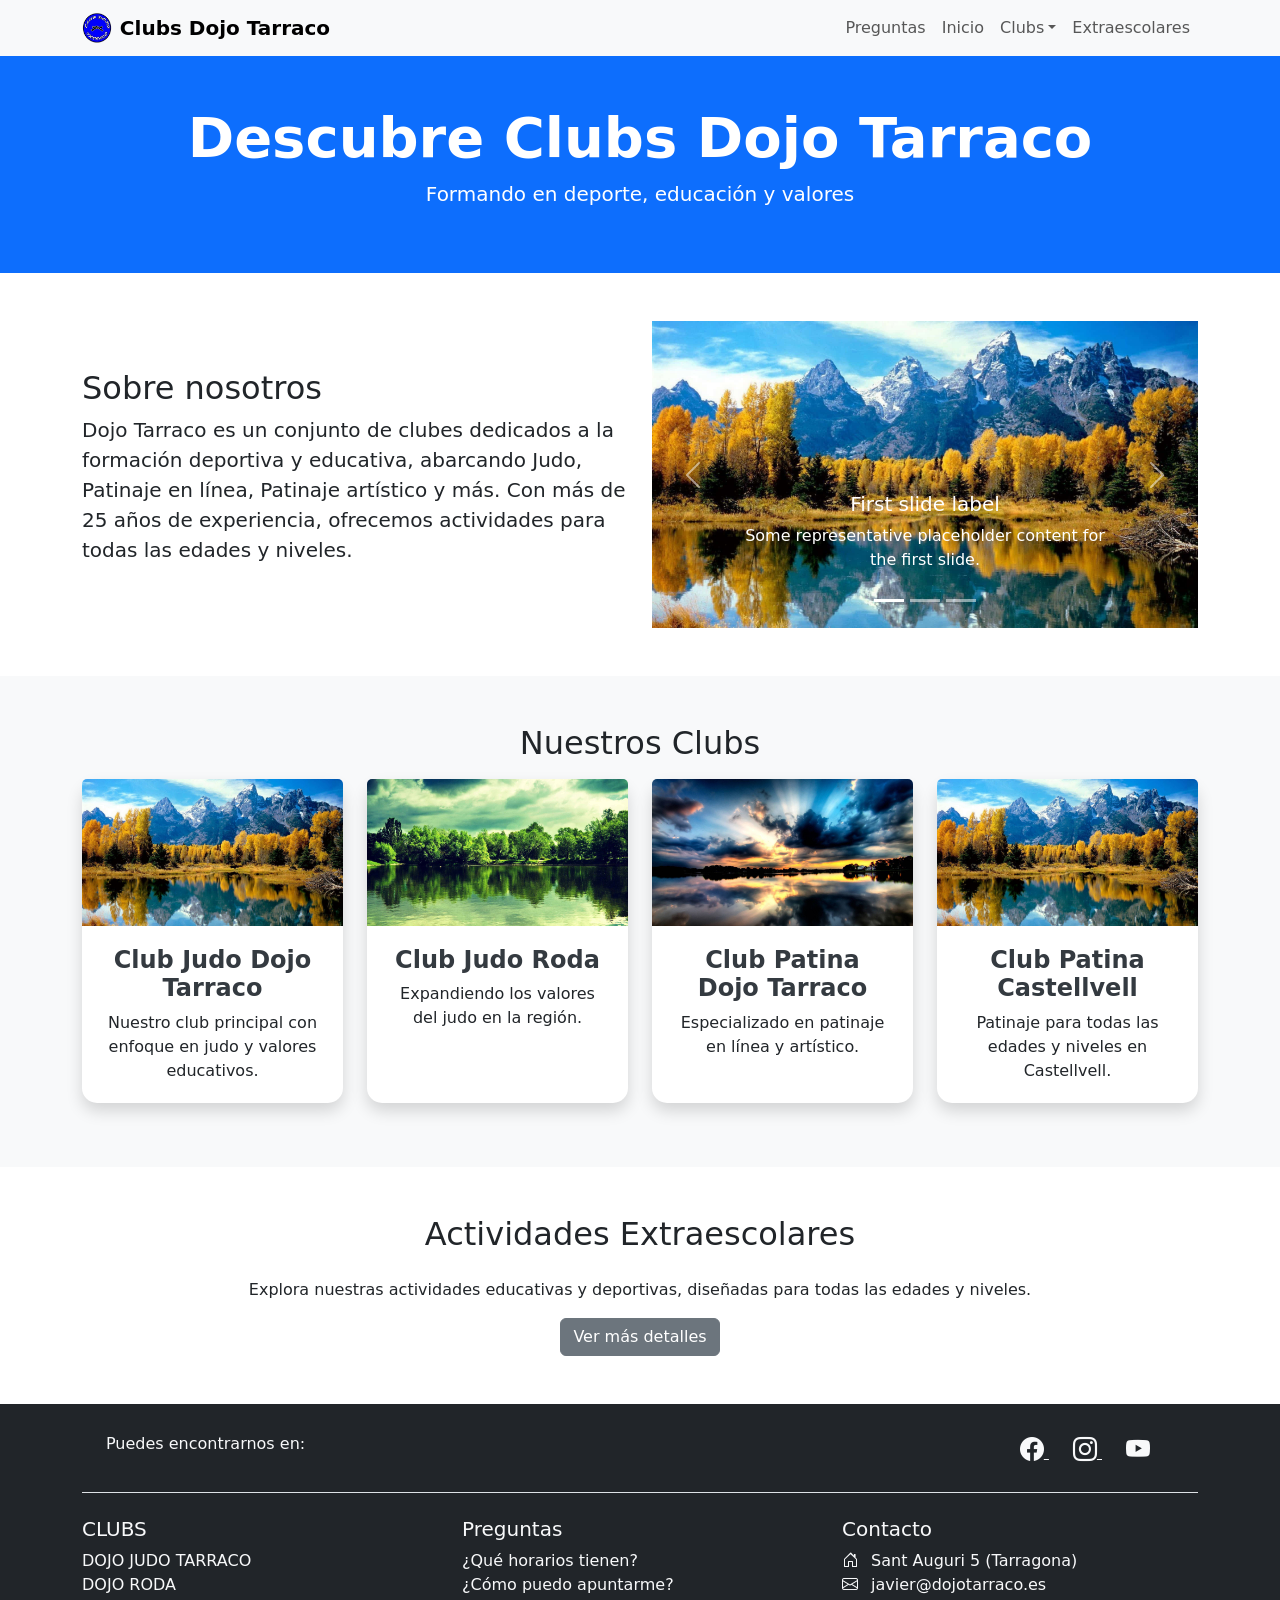
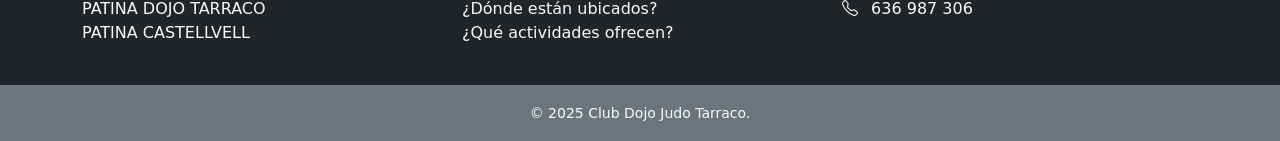
<file: index.html>
<!DOCTYPE html>
<html lang="en">

<head>
    <meta charset="UTF-8">
    <meta name="viewport" content="width=device-width, initial-scale=1.0">
    <title>Clubs Dojo Tarraco</title>
    <link rel="icon" href="images/icons/logodojotarraco.png" type="image/x-icon" />
    <link href="https://cdn.jsdelivr.net/npm/bootstrap@5.3.0-alpha3/dist/css/bootstrap.min.css" rel="stylesheet">
    <link href="https://cdn.jsdelivr.net/npm/bootstrap-icons/font/bootstrap-icons.css" rel="stylesheet">
    <link rel="stylesheet" href="css/index.css">
    <link rel="stylesheet" href="css/footer.css">
</head>

<body>
    <!-- Navbar -->
    <nav class="navbar navbar-expand-lg navbar-light bg-light">
        <div class="container">
            <a class="navbar-brand d-flex align-items-center fw-bold" href="index.html">
                <img src="images/icons/logodojotarraco.png" height="30" alt="Club Dojo Judo Tarraco" loading="lazy"
                    class="me-2">
                <span>Clubs Dojo Tarraco</span>
            </a>
            <button class="navbar-toggler" type="button" data-bs-toggle="collapse" data-bs-target="#navbarNav"
                aria-controls="navbarNav" aria-expanded="false" aria-label="Toggle navigation">
                <span class="navbar-toggler-icon"></span>
            </button>

            <div class="collapse navbar-collapse" id="navbarNav">
                <ul class="navbar-nav ms-auto">
                    <!-- <li class="nav-item"><a class="nav-link" href="pruebas.html">Pruebas</a></li> -->
                    <li class="nav-item"><a class="nav-link" href="pruebas.html">Preguntas</a></li>
                    <li class="nav-item"><a class="nav-link" href="index.html">Inicio</a></li>
                    <li class="nav-item dropdown">
                        <a class="nav-link dropdown-toggle" data-bs-toggle="dropdown" href="#" role="button"
                            aria-expanded="false">Clubs</a>
                        <ul class="dropdown-menu">
                            <li><a class="dropdown-item" href="judo-dojo-tarraco.html">Judo Dojo Tarraco</a></li>
                            <li><a class="dropdown-item" href="dojo-roda.html">Dojo Roda</a></li>
                            <li><a class="dropdown-item" href="patina-dojo-tarraco.html">Patina Dojo Tarraco</a></li>
                            <li><a class="dropdown-item" href="patina-castellvell.html">Patina Castellvell</a></li>
                        </ul>
                    </li>
                    <li class="nav-item"><a class="nav-link" href="extraescolares.html">Extraescolares</a></li>
                </ul>
            </div>
        </div>
    </nav>


    <!-- Hero Section -->
    <header>
        <section class="bg-primary text-white text-center py-5">
            <div class="container">
                <h1 class="display-4 fw-bold">Descubre Clubs Dojo Tarraco</h1>
                <p class="lead">Formando en deporte, educación y valores</p>
            </div>
        </section>
    </header>

    <!-- About Section -->
    <section class="py-5">
        <div class="container">
            <div class="row align-items-center">
                <div class="col-md-6">
                    <h2 class="fw-normal">Sobre nosotros</h2>
                    <p class="lead">Dojo Tarraco es un conjunto de clubes dedicados a la formación deportiva y
                        educativa, abarcando
                        Judo, Patinaje en línea, Patinaje artístico y más. Con más de 25 años de experiencia, ofrecemos
                        actividades para todas las edades y niveles.</p>
                </div>
                <div class="col-md-6">
                    <div id="carouselExampleCaptions" class="carousel slide">
                        <div class="carousel-indicators">
                            <button type="button" data-bs-target="#carouselExampleCaptions" data-bs-slide-to="0"
                                class="active" aria-current="true" aria-label="Slide 1"></button>
                            <button type="button" data-bs-target="#carouselExampleCaptions" data-bs-slide-to="1"
                                aria-label="Slide 2"></button>
                            <button type="button" data-bs-target="#carouselExampleCaptions" data-bs-slide-to="2"
                                aria-label="Slide 3"></button>
                        </div>
                        <div class="carousel-inner">
                            <div class="carousel-item active">
                                <img src="images/ejemplo1.jpg" class="d-block w-100" alt="...">
                                <div class="carousel-caption d-none d-md-block">
                                    <h5>First slide label</h5>
                                    <p>Some representative placeholder content for the first slide.</p>
                                </div>
                            </div>
                            <div class="carousel-item">
                                <img src="images/ejemplo2.jpg" class="d-block w-100" alt="...">
                                <div class="carousel-caption d-none d-md-block">
                                    <h5>Second slide label</h5>
                                    <p>Some representative placeholder content for the second slide.</p>
                                </div>
                            </div>
                            <div class="carousel-item">
                                <img src="images/ejemplo3.jpg" class="d-block w-100" alt="...">
                                <div class="carousel-caption d-none d-md-block">
                                    <h5>Third slide label</h5>
                                    <p>Some representative placeholder content for the third slide.</p>
                                </div>
                            </div>
                        </div>
                        <button class="carousel-control-prev" type="button" data-bs-target="#carouselExampleCaptions"
                            data-bs-slide="prev">
                            <span class="carousel-control-prev-icon" aria-hidden="true"></span>
                            <span class="visually-hidden">Previous</span>
                        </button>
                        <button class="carousel-control-next" type="button" data-bs-target="#carouselExampleCaptions"
                            data-bs-slide="next">
                            <span class="carousel-control-next-icon" aria-hidden="true"></span>
                            <span class="visually-hidden">Next</span>
                        </button>
                    </div>
                </div>
            </div>
        </div>
    </section>

    <!-- Clubs Section -->
    <section class="bg-light py-5">
        <div class="container">
            <h2 class="text-center mb-3">Nuestros Clubs</h2>
            <div class="row">
                <!-- Club Judo Dojo Tarraco -->
                <div class="col-md-3 mb-3">
                    <a href="judo-dojo-tarraco.html" class="text-decoration-none text-reset">
                        <div class="card shadow h-100">
                            <img src="images/ejemplo1.jpg" class="card-img-top" alt="Club Judo Dojo Tarraco">
                            <div class="card-body d-flex flex-column text-center">
                                <h5 class="card-title">Club Judo Dojo Tarraco</h5>
                                <p class="card-text">Nuestro club principal con enfoque en judo y valores educativos.
                                </p>
                            </div>
                        </div>
                    </a>
                </div>

                <!-- Club Judo Roda -->
                <div class="col-md-3 mb-3">
                    <a href="judo-roda.html" class="text-decoration-none text-reset">
                        <div class="card shadow h-100">
                            <img src="images/ejemplo3.jpg" class="card-img-top" alt="Club Judo Roda">
                            <div class="card-body d-flex flex-column text-center">
                                <h5 class="card-title">Club Judo Roda</h5>
                                <p class="card-text">Expandiendo los valores del judo en la región.</p>
                            </div>
                        </div>
                    </a>
                </div>

                <!-- Club Patina Dojo Tarraco -->
                <div class="col-md-3 mb-3">
                    <a href="patina-dojo-tarraco.html" class="text-decoration-none text-reset">
                        <div class="card shadow h-100">
                            <img src="images/ejemplo2.jpg" class="card-img-top" alt="Club Patina Dojo Tarraco">
                            <div class="card-body d-flex flex-column text-center">
                                <h5 class="card-title">Club Patina Dojo Tarraco</h5>
                                <p class="card-text">Especializado en patinaje en línea y artístico.</p>
                            </div>
                        </div>
                    </a>
                </div>

                <!-- Club Patina Castellvell -->
                <div class="col-md-3 mb-3">
                    <a href="patina-castellvell.html" class="text-decoration-none text-reset">
                        <div class="card shadow h-100">
                            <img src="images/ejemplo1.jpg" class="card-img-top" alt="Club Patina Castellvell">
                            <div class="card-body d-flex flex-column text-center">
                                <h5 class="card-title">Club Patina Castellvell</h5>
                                <p class="card-text">Patinaje para todas las edades y niveles en Castellvell.</p>
                            </div>
                        </div>
                    </a>
                </div>
            </div>

        </div>
    </section>

    <!-- Extraescolares Section -->
    <section id="extra" class="py-5">
        <div class="container">
            <h2 class="text-center mb-4">Actividades Extraescolares</h2>
            <p class="text-center">Explora nuestras actividades educativas y deportivas, diseñadas para todas las edades
                y niveles. </p>
            <div class="text-center">
                <a href="extraescolares.html" class="btn btn-secondary">Ver más detalles</a>
            </div>
        </div>
    </section>

    <!-- Footer -->
    <footer class="bg-dark text-light pt-1">
        <div class="container">

            <!-- Section: Social media -->
            <section class="d-flex justify-content-center justify-content-lg-between p-4 border-bottom">
                <!-- Left -->
                <div class="me-5 d-none d-lg-block">
                    <span>Puedes encontrarnos en:</span>
                </div>
                <!-- Left -->

                <!-- Right -->
                <div>
                    <a href="https://www.facebook.com/clubdojotarraco" class="me-4 text-reset">
                        <i class="bi bi-facebook" style="font-size: 1.5rem;"></i>
                    </a>
                    <a href="https://www.instagram.com/clubdojotarraco" class="me-4 text-reset">
                        <i class="bi bi-instagram" style="font-size: 1.5rem;"></i>
                    </a>
                    <a href="https://www.youtube.com/@dojotarraco" class="me-4 text-reset">
                        <i class="bi bi-youtube" style="font-size: 1.5rem;"></i>
                    </a>
                </div>
                <!-- Right -->
            </section>

            <!-- Parte inferior: Columnas -->
            <div class="row text-center text-md-start mt-4">
                <!-- Columna 1: CLUBS -->
                <div class="col-md-4 mb-4">
                    <h5>CLUBS</h5>
                    <ul class="list-unstyled">
                        <li><a href="judo-dojo-tarraco.html" class="text-light text-decoration-none">DOJO JUDO
                                TARRACO</a></li>
                        <li><a href="dojo-roda.html" class="text-light text-decoration-none">DOJO RODA</a></li>
                        <li><a href="patina-dojo-tarraco.html" class="text-light text-decoration-none">PATINA DOJO
                                TARRACO</a></li>
                        <li><a href="patina-castellvell.html" class="text-light text-decoration-none">PATINA
                                CASTELLVELL</a></li>
                    </ul>
                </div>

                <!-- Columna 2: Preguntas -->
                <div class="col-md-4 mb-4">
                    <h5>Preguntas</h5>
                    <ul class="list-unstyled">
                        <li><a href="#" class="text-light text-decoration-none">¿Qué horarios tienen?</a></li>
                        <li><a href="#" class="text-light text-decoration-none">¿Cómo puedo apuntarme?</a></li>
                        <li><a href="#" class="text-light text-decoration-none">¿Dónde están ubicados?</a></li>
                        <li><a href="#" class="text-light text-decoration-none">¿Qué actividades ofrecen?</a></li>
                    </ul>
                </div>

                <!-- Columna 3: Contacto -->
                <div class="col-md-4 mb-4">
                    <h5>Contacto</h5>
                    <ul class="list-unstyled">
                        <li>
                            <i class="bi bi-house-door me-2"></i>
                            Sant Auguri 5 (Tarragona)
                        </li>
                        <li>
                            <i class="bi bi-envelope me-2"></i>
                            javier@dojotarraco.es
                        </li>
                        <li>
                            <i class="bi bi-telephone me-2"></i>
                            636 987 306
                        </li>
                    </ul>
                </div>
            </div>
        </div>
        <div class="text-center py-3 bg-secondary">
            <small>&copy; 2025 Club Dojo Judo Tarraco.</small>
        </div>
    </footer>

    <script src="https://cdn.jsdelivr.net/npm/bootstrap@5.3.0-alpha3/dist/js/bootstrap.bundle.min.js"></script>
</body>

</html>
</file>
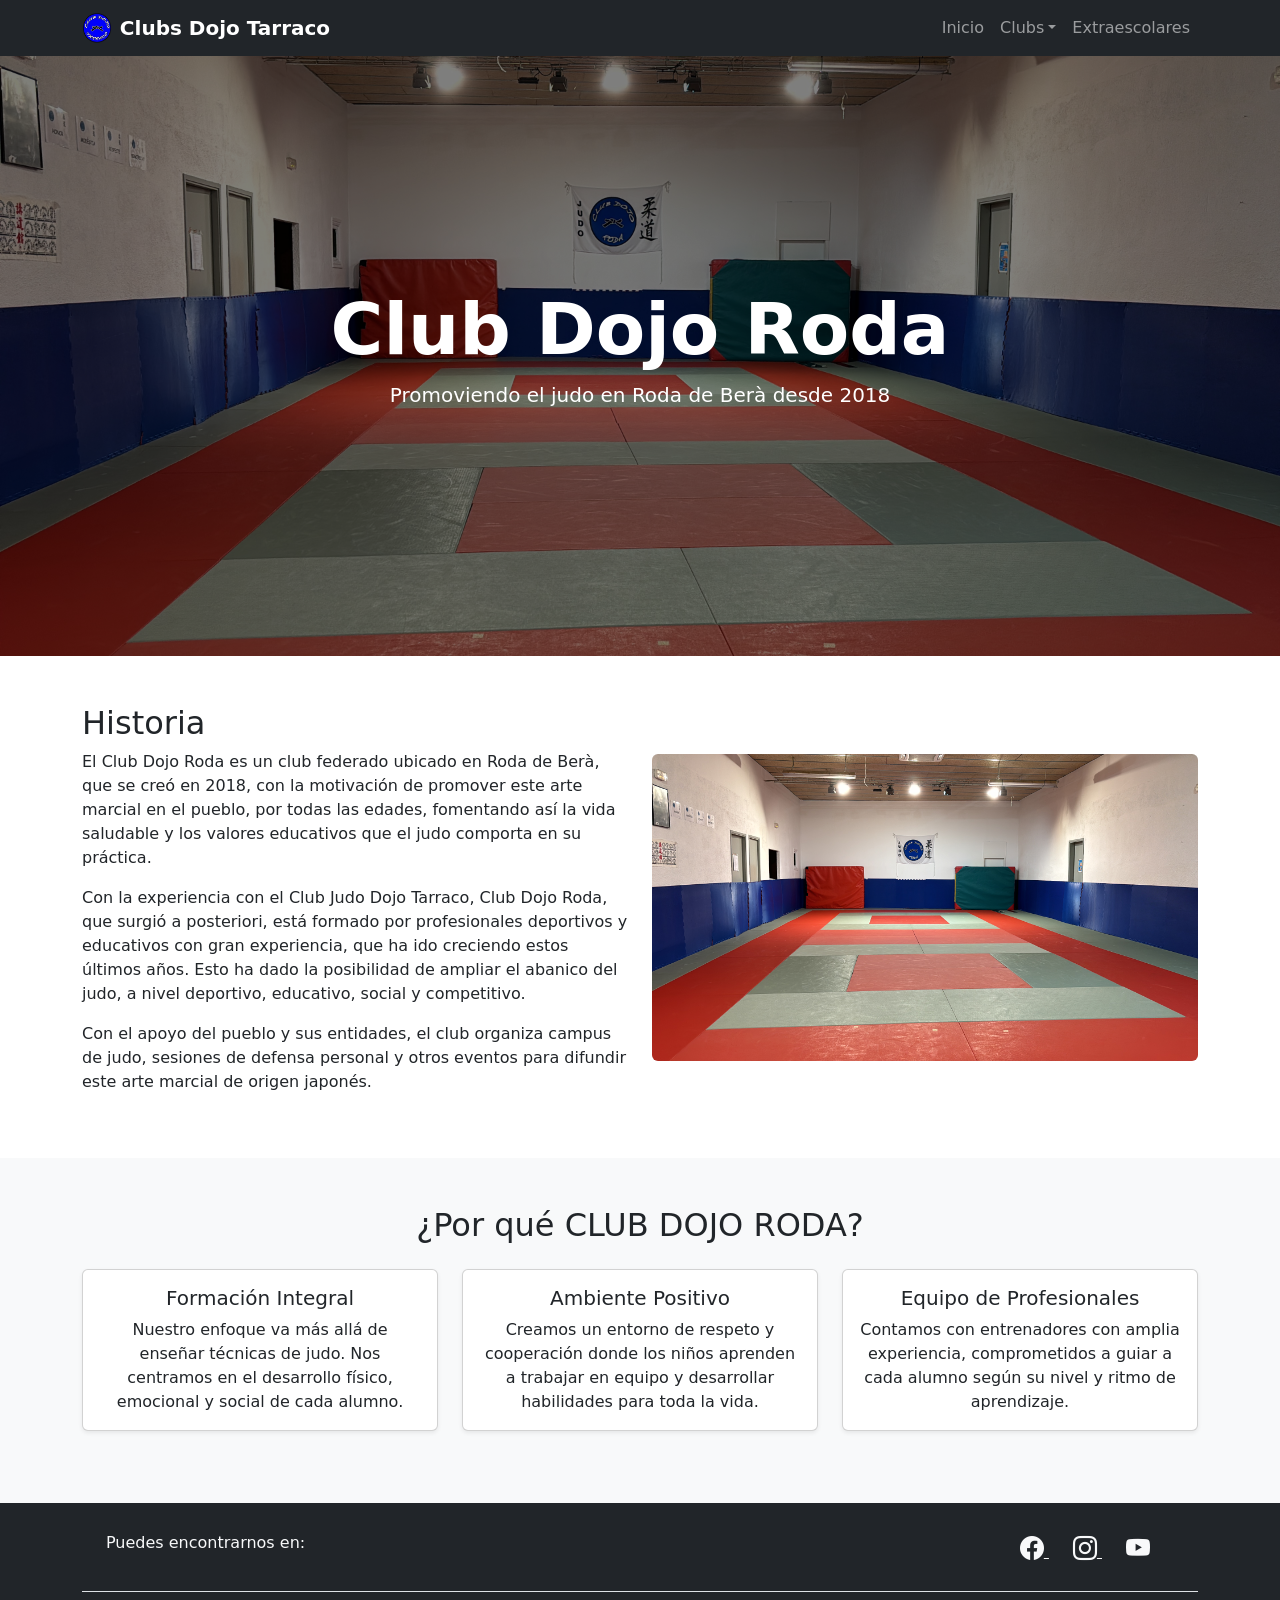
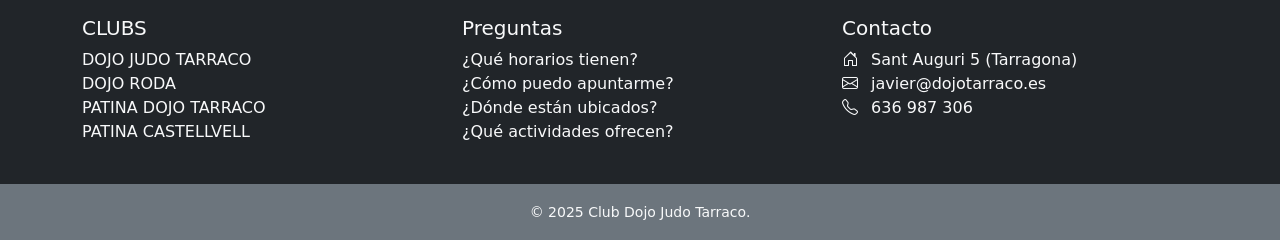
<file: dojo-roda.html>
<!DOCTYPE html>
<html lang="en">

<head>
    <meta charset="UTF-8">
    <meta name="viewport" content="width=device-width, initial-scale=1.0">
    <title>Club Judo Roda</title>
    <link rel="icon" href="images/icons/logodojotarraco.png" type="image/x-icon" />
    <link href="https://cdn.jsdelivr.net/npm/bootstrap@5.3.0-alpha3/dist/css/bootstrap.min.css" rel="stylesheet">
    <link href="https://cdn.jsdelivr.net/npm/bootstrap-icons/font/bootstrap-icons.css" rel="stylesheet">
    <link rel="stylesheet" href="css/dojo-roda.css">
    <link rel="stylesheet" href="css/footer.css">
</head>

<body>
    <!-- Navbar -->
    <nav class="navbar navbar-expand-lg navbar-dark bg-dark">
        <div class="container">
            <a class="navbar-brand d-flex align-items-center fw-bold" href="index.html">
                <img src="images/icons/logodojotarraco.png" height="30" alt="Club Dojo Judo Tarraco" loading="lazy"
                    class="me-2">
                <span>Clubs Dojo Tarraco</span>
            </a>
            <button class="navbar-toggler" type="button" data-bs-toggle="collapse" data-bs-target="#navbarNav"
                aria-controls="navbarNav" aria-expanded="false" aria-label="Toggle navigation">
                <span class="navbar-toggler-icon"></span>
            </button>

            <div class="collapse navbar-collapse" id="navbarNav">
                <ul class="navbar-nav ms-auto">
                    <li class="nav-item"><a class="nav-link" href="index.html">Inicio</a></li>
                    <li class="nav-item dropdown">
                        <a class="nav-link dropdown-toggle" data-bs-toggle="dropdown" href="#" role="button"
                            aria-expanded="false">Clubs</a>
                        <ul class="dropdown-menu">
                            <li><a class="dropdown-item" href="judo-dojo-tarraco.html">Judo Dojo Tarraco</a></li>
                            <li><a class="dropdown-item" href="dojo-roda.html">Dojo Roda</a></li>
                            <li><a class="dropdown-item" href="patina-dojo-tarraco.html">Patina Dojo Tarraco</a></li>
                            <li><a class="dropdown-item" href="patina-castellvell.html">Patina Castellvell</a></li>
                        </ul>
                    </li>
                    <li class="nav-item"><a class="nav-link" href="extraescolares.html">Extraescolares</a></li>
                </ul>
            </div>
        </div>
    </nav>

    <!-- Hero Section -->
    <!-- <section class="bg-primary text-white text-center py-5">
        <div class="container">
            <h1 class="display-4 fw-bold">Club Dojo Roda</h1>
            <p class="lead">Explora nuestro programa educativo y deportivo diseñado para niños y adultos.</p>
        </div>
    </section>
    </head> -->

    <body>

        <!-- Hero Section con Tatami -->
        <section class="hero-tatami d-flex align-items-center">
            <div class="overlay"></div>
            <div class="container text-center content">
                <h1 class="display-2 fw-bold">Club Dojo Roda</h1>
                <p class="lead">Promoviendo el judo en Roda de Berà desde 2018</p>
            </div>
        </section>

        <!-- Sección Historia -->
        <section class="py-5">
            <div class="container">
                <div class="row align-items-center">
                    <!-- Texto Historia -->
                    <div class="col-md-6">
                        <h2>Historia</h2>
                        <p>
                            El Club Dojo Roda es un club federado ubicado en Roda de Berà, que se creó en 2018, con la
                            motivación de promover este arte marcial en el pueblo, por todas las edades, fomentando así
                            la vida saludable y los valores educativos que el judo comporta en su práctica.
                        </p>
                        <p>
                            Con la experiencia con el Club Judo Dojo Tarraco, Club Dojo Roda, que surgió a posteriori,
                            está formado por profesionales deportivos y educativos con gran experiencia, que ha ido
                            creciendo estos últimos años. Esto ha dado la posibilidad de ampliar el abanico del judo, a
                            nivel deportivo, educativo, social y competitivo.
                        </p>
                        <p>
                            Con el apoyo del pueblo y sus entidades, el club organiza campus de judo, sesiones de
                            defensa personal y otros eventos para difundir este arte marcial de origen japonés.
                        </p>
                    </div>
                    <!-- Imagen relacionada con Historia -->
                    <div class="col-md-6">
                        <img src="images/dojo-roda/tatami-dojo-roda.jpeg" class="img-fluid rounded"
                            alt="Club Dojo Roda">
                    </div>
                </div>
            </div>
        </section>

        <!-- Sección "¿Por qué CLUB DOJO RODA?" -->
        <section class="bg-light py-5">
            <div class="container">
                <h2 class="text-center mb-4">¿Por qué CLUB DOJO RODA?</h2>
                <div class="row">
                    <div class="col-md-4">
                        <div class="card shadow-sm mb-4">
                            <div class="card-body text-center">
                                <h5 class="card-title">Formación Integral</h5>
                                <p class="card-text">Nuestro enfoque va más allá de enseñar técnicas de judo. Nos
                                    centramos en el desarrollo físico, emocional y social de cada alumno.</p>
                            </div>
                        </div>
                    </div>
                    <div class="col-md-4">
                        <div class="card shadow-sm mb-4">
                            <div class="card-body text-center">
                                <h5 class="card-title">Ambiente Positivo</h5>
                                <p class="card-text">Creamos un entorno de respeto y cooperación donde los niños
                                    aprenden a trabajar en equipo y desarrollar habilidades para toda la vida.</p>
                            </div>
                        </div>
                    </div>
                    <div class="col-md-4">
                        <div class="card shadow-sm mb-4">
                            <div class="card-body text-center">
                                <h5 class="card-title">Equipo de Profesionales</h5>
                                <p class="card-text">Contamos con entrenadores con amplia experiencia, comprometidos a
                                    guiar a cada alumno según su nivel y ritmo de aprendizaje.</p>
                            </div>
                        </div>
                    </div>
                </div>
            </div>
        </section>

        <!-- Footer -->
        <footer class="bg-dark text-light pt-1">
            <div class="container">

                <!-- Section: Social media -->
                <section class="d-flex justify-content-center justify-content-lg-between p-4 border-bottom">
                    <!-- Left -->
                    <div class="me-5 d-none d-lg-block">
                        <span>Puedes encontrarnos en:</span>
                    </div>
                    <!-- Left -->

                    <!-- Right -->
                    <div>
                        <a href="https://www.facebook.com/clubdojotarraco" class="me-4 text-reset">
                            <i class="bi bi-facebook" style="font-size: 1.5rem;"></i>
                        </a>
                        <a href="https://www.instagram.com/clubdojotarraco" class="me-4 text-reset">
                            <i class="bi bi-instagram" style="font-size: 1.5rem;"></i>
                        </a>
                        <a href="https://www.youtube.com/@dojotarraco" class="me-4 text-reset">
                            <i class="bi bi-youtube" style="font-size: 1.5rem;"></i>
                        </a>
                    </div>
                    <!-- Right -->
                </section>

                <!-- Parte inferior: Columnas -->
                <div class="row text-center text-md-start mt-4">
                    <!-- Columna 1: CLUBS -->
                    <div class="col-md-4 mb-4">
                        <h5>CLUBS</h5>
                        <ul class="list-unstyled">
                            <li><a href="judo-dojo-tarraco.html" class="text-light text-decoration-none">DOJO JUDO
                                    TARRACO</a></li>
                            <li><a href="dojo-roda.html" class="text-light text-decoration-none">DOJO RODA</a></li>
                            <li><a href="patina-dojo-tarraco.html" class="text-light text-decoration-none">PATINA DOJO
                                    TARRACO</a></li>
                            <li><a href="patina-castellvell.html" class="text-light text-decoration-none">PATINA
                                    CASTELLVELL</a></li>
                        </ul>
                    </div>

                    <!-- Columna 2: Preguntas -->
                    <div class="col-md-4 mb-4">
                        <h5>Preguntas</h5>
                        <ul class="list-unstyled">
                            <li><a href="#" class="text-light text-decoration-none">¿Qué horarios tienen?</a></li>
                            <li><a href="#" class="text-light text-decoration-none">¿Cómo puedo apuntarme?</a></li>
                            <li><a href="#" class="text-light text-decoration-none">¿Dónde están ubicados?</a></li>
                            <li><a href="#" class="text-light text-decoration-none">¿Qué actividades ofrecen?</a></li>
                        </ul>
                    </div>

                    <!-- Columna 3: Contacto -->
                    <div class="col-md-4 mb-4">
                        <h5>Contacto</h5>
                        <ul class="list-unstyled">
                            <li>
                                <i class="bi bi-house-door me-2"></i>
                                Sant Auguri 5 (Tarragona)
                            </li>
                            <li>
                                <i class="bi bi-envelope me-2"></i>
                                javier@dojotarraco.es
                            </li>
                            <li>
                                <i class="bi bi-telephone me-2"></i>
                                636 987 306
                            </li>
                        </ul>
                    </div>
                </div>
            </div>
            <div class="text-center py-3 bg-secondary">
                <small>&copy; 2025 Club Dojo Judo Tarraco.</small>
            </div>
        </footer>

        <script src="https://cdn.jsdelivr.net/npm/bootstrap@5.3.0-alpha3/dist/js/bootstrap.bundle.min.js"></script>
    </body>

</html>
</file>
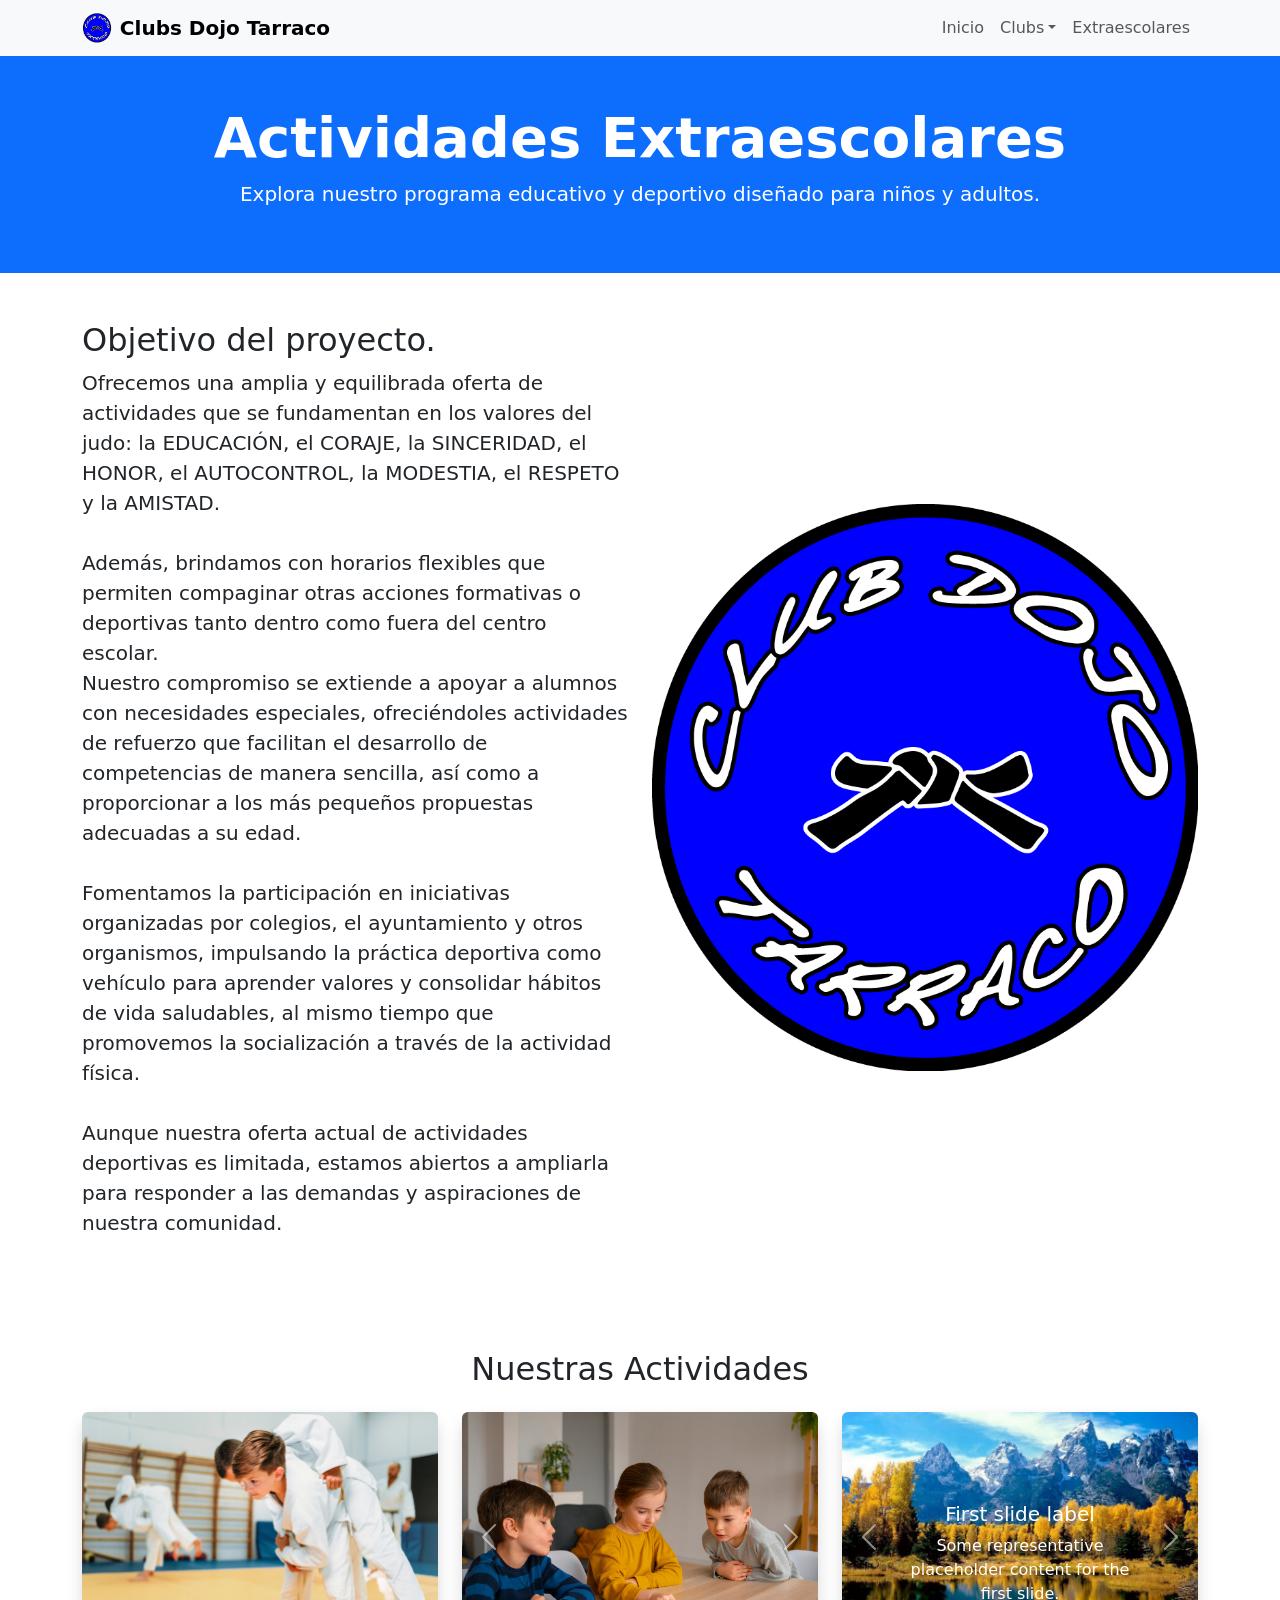
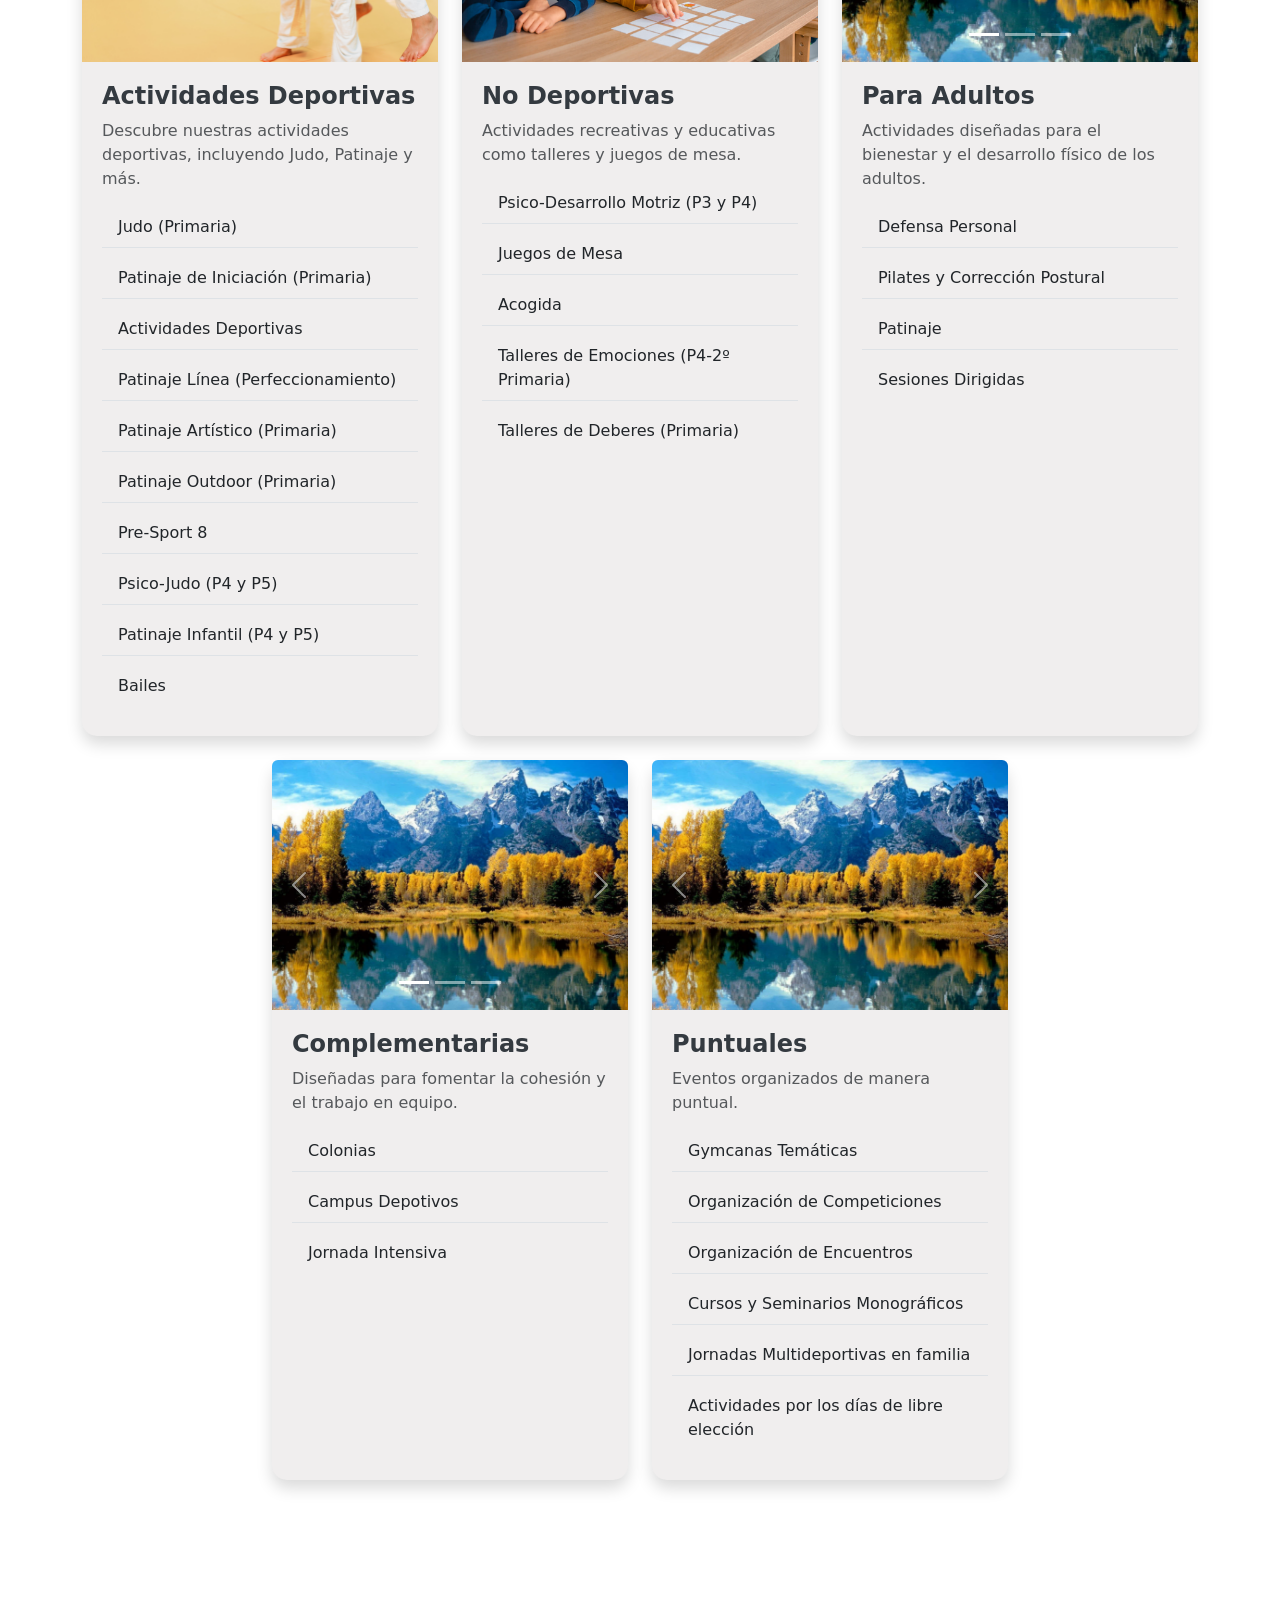
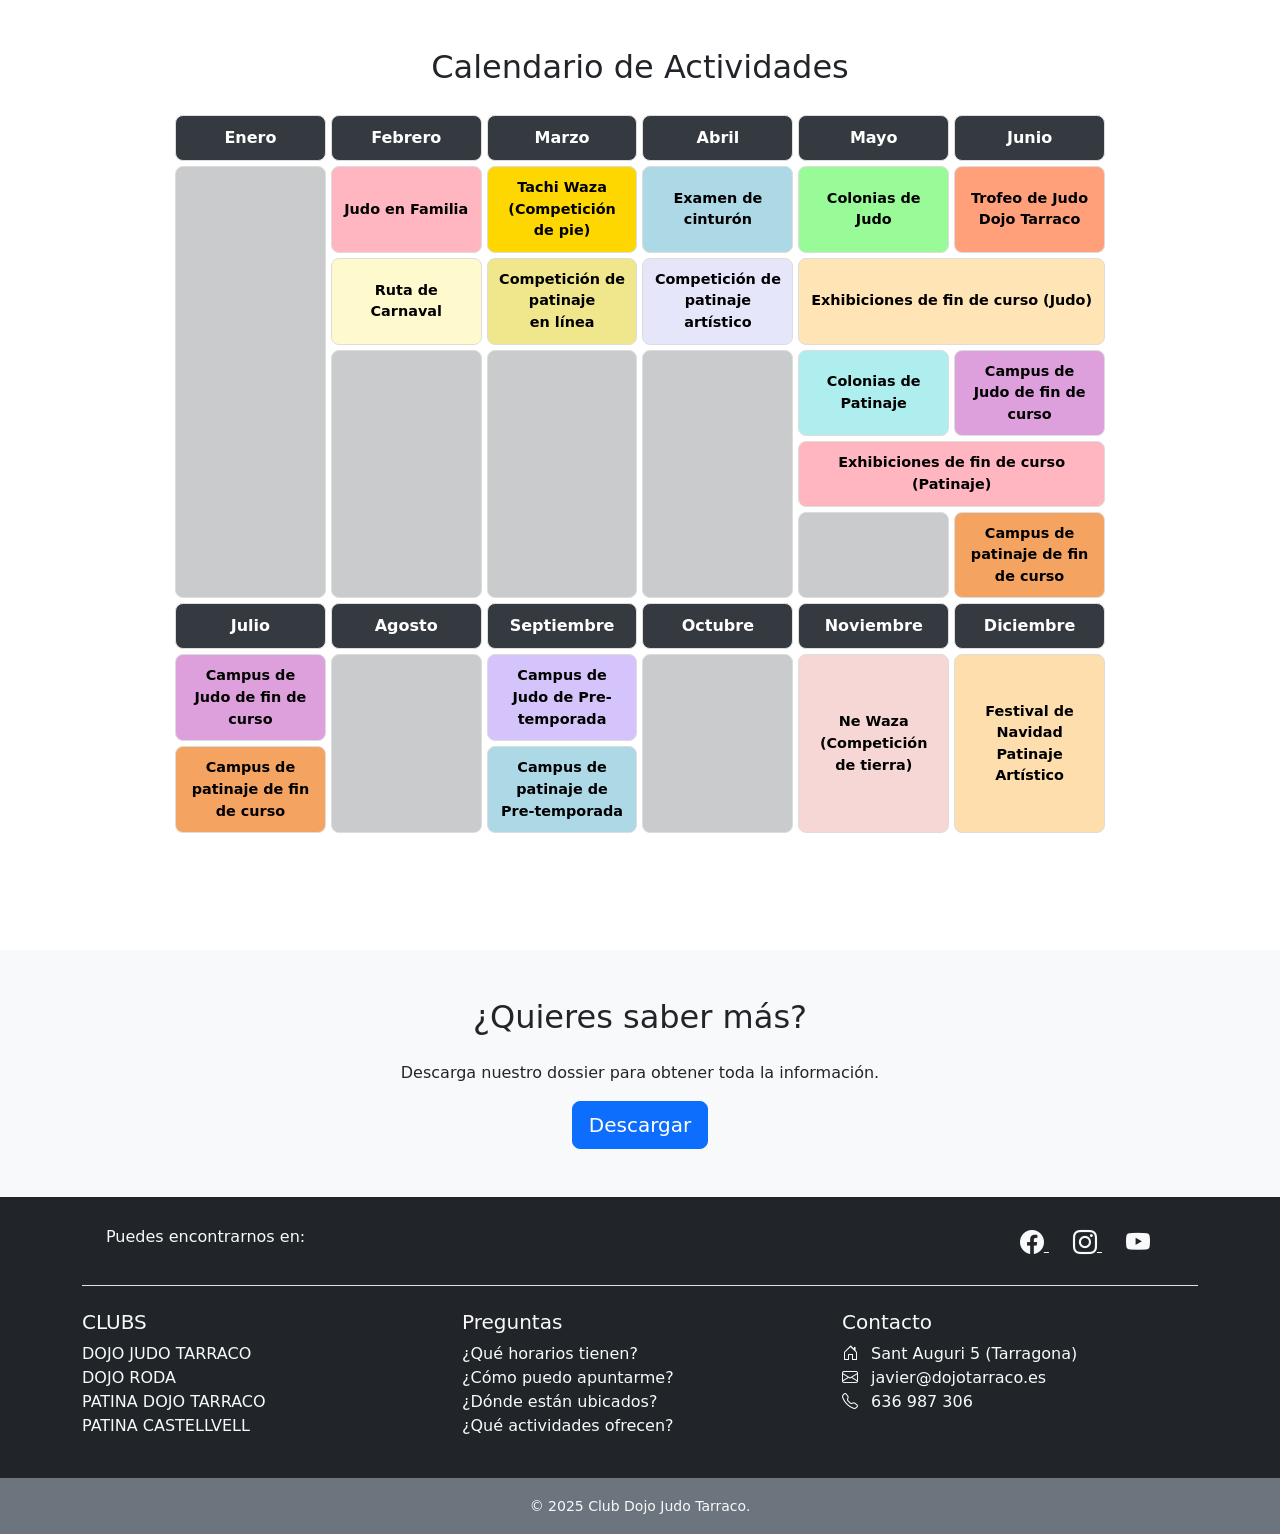
<file: extraescolares.html>
<!DOCTYPE html>
<html lang="en">

<head>
    <meta charset="UTF-8">
    <meta name="viewport" content="width=device-width, initial-scale=1.0">
    <title>Clubs Dojo Tarraco</title>
    <link rel="icon" href="images/icons/logodojotarraco.png" type="image/x-icon" />
    <link href="https://cdn.jsdelivr.net/npm/bootstrap@5.3.0-alpha3/dist/css/bootstrap.min.css" rel="stylesheet">
    <link href="https://cdn.jsdelivr.net/npm/bootstrap-icons/font/bootstrap-icons.css" rel="stylesheet">
    <link rel="stylesheet" href="css/footer.css">
    <link rel="stylesheet" href="css/extraescolares.css">
</head>

<body>
    <!-- Navbar -->
    <nav class="navbar navbar-expand-lg navbar-light bg-light">
        <div class="container">
            <a class="navbar-brand d-flex align-items-center fw-bold" href="index.html">
                <img src="images/icons/logodojotarraco.png" height="30" alt="Club Dojo Judo Tarraco" loading="lazy"
                    class="me-2">
                <span>Clubs Dojo Tarraco</span>
            </a>
            <button class="navbar-toggler" type="button" data-bs-toggle="collapse" data-bs-target="#navbarNav"
                aria-controls="navbarNav" aria-expanded="false" aria-label="Toggle navigation">
                <span class="navbar-toggler-icon"></span>
            </button>

            <div class="collapse navbar-collapse" id="navbarNav">
                <ul class="navbar-nav ms-auto">
                    <li class="nav-item"><a class="nav-link" href="index.html">Inicio</a></li>
                    <li class="nav-item dropdown">
                        <a class="nav-link dropdown-toggle" data-bs-toggle="dropdown" href="#" role="button"
                            aria-expanded="false">Clubs</a>
                        <ul class="dropdown-menu">
                            <li><a class="dropdown-item" href="judo-dojo-tarraco.html">Judo Dojo Tarraco</a></li>
                            <li><a class="dropdown-item" href="dojo-roda.html">Dojo Roda</a></li>
                            <li><a class="dropdown-item" href="patina-dojo-tarraco.html">Patina Dojo Tarraco</a></li>
                            <li><a class="dropdown-item" href="patina-castellvell.html">Patina Castellvell</a></li>
                        </ul>
                    </li>
                    <li class="nav-item"><a class="nav-link" href="extraescolares.html">Extraescolares</a></li>
                </ul>
            </div>
        </div>
    </nav>


    <!-- Hero Section -->
    <header>
        <section class="bg-primary text-white text-center py-5">
            <div class="container">
                <h1 class="display-4 fw-bold">Actividades Extraescolares</h1>
                <p class="lead">Explora nuestro programa educativo y deportivo diseñado para niños y adultos.</p>
            </div>
        </section>
    </header>

    <main>

        <section class="py-5">
            <div class="container">
                <div class="row align-items-center">
                    <!-- Columna del texto -->
                    <div class="col-md-6">
                        <h2 class="fw-normal">Objetivo del proyecto.</h2>
                        <p class="lead">
                            Ofrecemos una amplia y equilibrada oferta de actividades que se fundamentan en los valores
                            del judo:
                            <strong data-bs-toggle="tooltip" data-bs-placement="top"
                                title="Fomenta el aprendizaje y el desarrollo personal">la EDUCACIÓN</strong>,
                            <strong data-bs-toggle="tooltip" data-bs-placement="top"
                                title="Impulsa a actuar con valentía y determinación">el CORAJE</strong>,
                            <strong data-bs-toggle="tooltip" data-bs-placement="top"
                                title="Promueve la honestidad y la transparencia">la SINCERIDAD</strong>,
                            <strong data-bs-toggle="tooltip" data-bs-placement="top"
                                title="Representa integridad y compromiso">el HONOR</strong>,
                            <strong data-bs-toggle="tooltip" data-bs-placement="top"
                                title="Permite controlar emociones y actuar con disciplina">el AUTOCONTROL</strong>,
                            <strong data-bs-toggle="tooltip" data-bs-placement="top"
                                title="Invita a la humildad y a reconocer los logros sin arrogancia">la
                                MODESTIA</strong>,
                            <strong data-bs-toggle="tooltip" data-bs-placement="top"
                                title="Fundamental para la convivencia y el trabajo en equipo">el RESPETO</strong> y
                            <strong data-bs-toggle="tooltip" data-bs-placement="top"
                                title="Fomenta la solidaridad y la camaradería">la AMISTAD</strong>.
                            <br>
                            <br>
                            Además, brindamos con horarios flexibles que permiten compaginar otras
                            acciones formativas o deportivas tanto dentro como fuera del centro escolar.
                            <br>
                            Nuestro compromiso se extiende a apoyar a alumnos con necesidades especiales, ofreciéndoles
                            actividades de refuerzo que facilitan el desarrollo de competencias de manera sencilla, así
                            como a proporcionar a los más pequeños propuestas adecuadas a su edad.
                            <br>
                            <br>
                            Fomentamos la participación en iniciativas organizadas por colegios, el ayuntamiento y otros
                            organismos, impulsando la práctica deportiva como vehículo para aprender valores y
                            consolidar hábitos de vida saludables, al mismo tiempo que promovemos la socialización a
                            través de la actividad física.
                            <br>
                            <br>
                            Aunque nuestra oferta actual de actividades deportivas es limitada, estamos abiertos a
                            ampliarla para responder a las demandas y aspiraciones de nuestra comunidad.
                        </p>
                    </div>
                    <!-- Columna de la imagen -->
                    <div class="col-md-6">
                        <img src="images/icons/logo-grande-dojo-tarraco.png" alt="Actividades Deportivas" class="img-fluid">
                    </div>
                </div>
            </div>
        </section>


        <!-- Categorías de Actividades -->
        <section class="py-5">
            <div class="container">
                <h2 class="text-center mb-4">Nuestras Actividades</h2>
                <div class="row">
                    <!-- Actividades Deportivas -->
                    <div class="col-md-4 mb-4">
                        <div class="card h-100 shadow">
                            <img src="images/judo.jpg" class="card-img-top rounded-top  img-card"
                                alt="Actividades Deportivas">
                            <div class="card-body">
                                <h5 class="card-title">Actividades Deportivas</h5>
                                <p class="card-text text-muted">
                                    Descubre nuestras actividades deportivas, incluyendo Judo, Patinaje y más.
                                </p>
                                <ul class="list-group list-group-flush">
                                    <li class="list-group-item d-flex align-items-center">
                                        Judo (Primaria)
                                    </li>
                                    <li class="list-group-item d-flex align-items-center">
                                        Patinaje de Iniciación
                                        (Primaria)
                                    </li>
                                    <li class="list-group-item d-flex align-items-center">
                                        Actividades Deportivas
                                    </li>
                                    <li class="list-group-item d-flex align-items-center">
                                        Patinaje Línea
                                        (Perfeccionamiento)
                                    </li>
                                    <li class="list-group-item d-flex align-items-center">
                                        Patinaje Artístico (Primaria)
                                    </li>
                                    <li class="list-group-item d-flex align-items-center">
                                        Patinaje Outdoor (Primaria)
                                    </li>
                                    <li class="list-group-item d-flex align-items-center">
                                        Pre-Sport 8
                                    </li>
                                    <li class="list-group-item d-flex align-items-center">
                                        Psico-Judo (P4 y P5)
                                    </li>
                                    <li class="list-group-item d-flex align-items-center">
                                        Patinaje Infantil (P4 y P5)
                                    </li>
                                    <li class="list-group-item d-flex align-items-center">
                                        Bailes
                                    </li>
                                </ul>
                            </div>
                        </div>
                    </div>

                    <!-- Actividades No Deportivas -->
                    <div class="col-md-4 mb-4">
                        <div class="card h-100 shadow">
                            <div id="carouselExample" class="carousel slide">
                                <div class="carousel-inner rounded-top">
                                    <div class="carousel-item active">
                                        <img src="images/juegosmesa.jpg" class="d-block w-100  img-card" alt="...">
                                    </div>
                                    <div class="carousel-item">
                                        <img src="images/ejemplo1.jpg" class="d-block w-100  img-card" alt="...">
                                    </div>
                                    <div class="carousel-item">
                                        <img src="images/ejemplo2.jpg" class="d-block w-100  img-card" alt="...">
                                    </div>
                                </div>
                                <button class="carousel-control-prev" type="button" data-bs-target="#carouselExample"
                                    data-bs-slide="prev">
                                    <span class="carousel-control-prev-icon" aria-hidden="true"></span>
                                    <span class="visually-hidden">Previous</span>
                                </button>
                                <button class="carousel-control-next" type="button" data-bs-target="#carouselExample"
                                    data-bs-slide="next">
                                    <span class="carousel-control-next-icon" aria-hidden="true"></span>
                                    <span class="visually-hidden">Next</span>
                                </button>
                            </div>
                            <div class="card-body">
                                <h5 class="card-title">No Deportivas</h5>
                                <p class="card-text text-muted">Actividades recreativas y educativas como talleres y
                                    juegos de
                                    mesa.
                                </p>
                                <ul class="list-group list-group-flush">
                                    <li class="list-group-item">Psico-Desarrollo Motriz (P3 y P4)</li>
                                    <li class="list-group-item">Juegos de Mesa</li>
                                    <li class="list-group-item">Acogida</li>
                                    <li class="list-group-item">Talleres de Emociones (P4-2º Primaria)</li>
                                    <li class="list-group-item">Talleres de Deberes (Primaria)</li>
                                </ul>
                            </div>
                        </div>
                    </div>
                    <!-- Actividades para Adultos -->
                    <div class="col-md-4 mb-4">
                        <div class="card h-100 shadow">
                            <div id="carouselExampleCaptions" class="carousel slide">
                                <div class="carousel-indicators">
                                    <button type="button" data-bs-target="#carouselExampleCaptions" data-bs-slide-to="0"
                                        class="active" aria-current="true" aria-label="Slide 1"></button>
                                    <button type="button" data-bs-target="#carouselExampleCaptions" data-bs-slide-to="1"
                                        aria-label="Slide 2"></button>
                                    <button type="button" data-bs-target="#carouselExampleCaptions" data-bs-slide-to="2"
                                        aria-label="Slide 3"></button>
                                </div>
                                <div class="carousel-inner rounded-top">
                                    <div class="carousel-item active">
                                        <img src="images/ejemplo1.jpg" class="d-block w-100  img-card" alt="...">
                                        <div class="carousel-caption d-none d-md-block">
                                            <h5>First slide label</h5>
                                            <p>Some representative placeholder content for the first slide.</p>
                                        </div>
                                    </div>
                                    <div class="carousel-item">
                                        <img src="images/ejemplo2.jpg" class="d-block w-100  img-card" alt="...">
                                        <div class="carousel-caption d-none d-md-block">
                                            <h5>Second slide label</h5>
                                            <p>Some representative placeholder content for the second slide.</p>
                                        </div>
                                    </div>
                                    <div class="carousel-item">
                                        <img src="images/ejemplo3.jpg" class="d-block w-100  img-card" alt="...">
                                        <div class="carousel-caption d-none d-md-block">
                                            <h5>Third slide label</h5>
                                            <p>Some representative placeholder content for the third slide.</p>
                                        </div>
                                    </div>
                                </div>
                                <button class="carousel-control-prev" type="button"
                                    data-bs-target="#carouselExampleCaptions" data-bs-slide="prev">
                                    <span class="carousel-control-prev-icon" aria-hidden="true"></span>
                                    <span class="visually-hidden">Previous</span>
                                </button>
                                <button class="carousel-control-next" type="button"
                                    data-bs-target="#carouselExampleCaptions" data-bs-slide="next">
                                    <span class="carousel-control-next-icon" aria-hidden="true"></span>
                                    <span class="visually-hidden">Next</span>
                                </button>
                            </div>
                            <div class="card-body">
                                <h5 class="card-title">Para Adultos</h5>
                                <p class="card-text text-muted">Actividades diseñadas para el bienestar y el desarrollo
                                    físico
                                    de
                                    los
                                    adultos.</p>
                                <ul class="list-group list-group-flush">
                                    <li class="list-group-item">Defensa Personal</li>
                                    <li class="list-group-item">Pilates y Corrección Postural</li>
                                    <li class="list-group-item">Patinaje</li>
                                    <li class="list-group-item">Sesiones Dirigidas</li>
                                </ul>
                            </div>
                        </div>
                    </div>
                </div>

                <!-- Actividades Complementarias y Puntuales -->
                <div class="row justify-content-center">
                    <!-- Actividades Complementarias -->
                    <div class="col-md-4 mb-4">
                        <div class="card h-100 shadow">
                            <div id="carusselEjemplo2" class="carousel slide">
                                <div class="carousel-indicators">
                                    <button type="button" data-bs-target="#carusselEjemplo2" data-bs-slide-to="0"
                                        class="active" aria-current="true" aria-label="Slide 1"></button>
                                    <button type="button" data-bs-target="#carusselEjemplo2" data-bs-slide-to="1"
                                        aria-label="Slide 2"></button>
                                    <button type="button" data-bs-target="#carusselEjemplo2" data-bs-slide-to="2"
                                        aria-label="Slide 3"></button>
                                </div>
                                <div class="carousel-inner rounded-top">
                                    <div class="carousel-item active">
                                        <img src="images/ejemplo1.jpg" class="d-block w-100  img-card" alt="...">
                                    </div>
                                    <div class="carousel-item">
                                        <img src="images/ejemplo2.jpg" class="d-block w-100  img-card" alt="...">
                                    </div>
                                    <div class="carousel-item">
                                        <img src="images/ejemplo3.jpg" class="d-block w-100  img-card" alt="...">
                                    </div>
                                </div>
                                <button class="carousel-control-prev" type="button" data-bs-target="#carusselEjemplo2"
                                    data-bs-slide="prev">
                                    <span class="carousel-control-prev-icon" aria-hidden="true"></span>
                                    <span class="visually-hidden">Previous</span>
                                </button>
                                <button class="carousel-control-next" type="button" data-bs-target="#carusselEjemplo2"
                                    data-bs-slide="next">
                                    <span class="carousel-control-next-icon" aria-hidden="true"></span>
                                    <span class="visually-hidden">Next</span>
                                </button>
                            </div>
                            <div class="card-body">
                                <h5 class="card-title">Complementarias</h5>
                                <p class="card-text text-muted">Diseñadas para fomentar la cohesión y el trabajo en
                                    equipo.</p>
                                <ul class="list-group list-group-flush">
                                    <li class="list-group-item">Colonias</li>
                                    <li class="list-group-item">Campus Depotivos</li>
                                    <li class="list-group-item">Jornada Intensiva</li>
                                </ul>
                            </div>
                        </div>
                    </div>

                    <!-- Puntuales -->
                    <div class="col-md-4 mb-4">
                        <div class="card h-100 shadow">
                            <div id="carouselEjemplo3" class="carousel slide">
                                <div class="carousel-inner rounded-top">
                                    <div class="carousel-item active">
                                        <img src="images/ejemplo1.jpg" class="d-block w-100  img-card" alt="...">
                                    </div>
                                    <div class="carousel-item">
                                        <img src="images/ejemplo2.jpg" class="d-block w-100  img-card" alt="...">
                                    </div>
                                    <div class="carousel-item">
                                        <img src="images/ejemplo3.jpg" class="d-block w-100  img-card" alt="...">
                                    </div>
                                </div>
                                <button class="carousel-control-prev" type="button" data-bs-target="#carouselEjemplo3"
                                    data-bs-slide="prev">
                                    <span class="carousel-control-prev-icon" aria-hidden="true"></span>
                                    <span class="visually-hidden">Previous</span>
                                </button>
                                <button class="carousel-control-next" type="button" data-bs-target="#carouselEjemplo3"
                                    data-bs-slide="next">
                                    <span class="carousel-control-next-icon" aria-hidden="true"></span>
                                    <span class="visually-hidden">Next</span>
                                </button>
                            </div>
                            <div class="card-body">
                                <h5 class="card-title">Puntuales</h5>
                                <p class="card-text text-muted">Eventos organizados de manera puntual.</p>
                                <ul class="list-group list-group-flush">
                                    <li class="list-group-item">Gymcanas Temáticas</li>
                                    <li class="list-group-item">Organización de Competiciones</li>
                                    <li class="list-group-item">Organización de Encuentros</li>
                                    <li class="list-group-item">Cursos y Seminarios Monográficos</li>
                                    <li class="list-group-item">Jornadas Multideportivas en familia</li>
                                    <li class="list-group-item">Actividades por los días de libre elección</li>
                                </ul>
                            </div>
                        </div>
                    </div>
                </div>
            </div>
        </section>
        <section class="py-5">
            <div class="container">
                <section class="row py-5">
                    <div class="container calendar-container">
                        <h2 class="text-center mb-4">Calendario de Actividades</h2>
                        <table class="table table-bordered text-center align-middle calendar-table">
                            <tr class="table-dark">
                                <th>Enero</th>
                                <th>Febrero</th>
                                <th>Marzo</th>
                                <th>Abril</th>
                                <th>Mayo</th>
                                <th>Junio</th>
                            </tr>
                            <tbody>
                                <tr>
                                    <td class="color-14" rowspan="5"></td>
                                    <td class="color-1" rowspan="1"><strong>Judo en Familia</strong></td>
                                    <td class="color-2" rowspan="1"><strong>Tachi Waza <br>(Competición de pie)</strong>
                                    </td>
                                    <td class="color-3"><strong>Examen de cinturón</strong></td>
                                    <td class="color-4"><strong>Colonias de Judo</strong></td>
                                    <td class="color-5"><strong>Trofeo de Judo Dojo Tarraco</strong></td>
                                </tr>
                                <tr>
                                    <td class="color-6"><strong>Ruta de Carnaval</strong></td>
                                    <td class="color-7"><strong>Competición de patinaje <br>en línea</strong></td>
                                    <td class="color-8"><strong>Competición de patinaje artístico</strong></td>
                                    <td class="color-9" colspan="2"><strong>Exhibiciones de fin de curso (Judo)</strong>
                                    </td>
                                </tr>
                                <tr>
                                    <td class="color-14" rowspan="3"></td>
                                    <td class="color-14" rowspan="3"></td>
                                    <td class="color-14" rowspan="3"></td>
                                    <td class="color-10"><strong>Colonias de Patinaje</strong></td>
                                    <td class="color-11 campusJudo"><strong>Campus de Judo de fin de curso</strong></td>
                                </tr>
                                <tr>
                                    <td class="color-1" colspan="2"><strong>Exhibiciones de fin de curso
                                            (Patinaje)</strong></td>
                                </tr>
                                <tr>
                                    <td class="color-14"></td>
                                    <td class="color-12 campusPatinaje"><strong>Campus de patinaje de fin de
                                            curso</strong></td>
                                </tr>
                                <tr class="table-dark">
                                    <th>Julio</th>
                                    <th>Agosto</th>
                                    <th>Septiembre</th>
                                    <th>Octubre</th>
                                    <th>Noviembre</th>
                                    <th>Diciembre</th>
                                </tr>
                                <tr>
                                    <td class="color-11 campusJudo"><strong>Campus de Judo de fin de curso</strong></td>
                                    <td class="color-14" rowspan="2"></td>
                                    <td class="color-15"><strong>Campus de Judo de Pre-temporada</strong></td>
                                    <td class="color-14" rowspan="2"></td>
                                    <td class="color-16" rowspan="2"><strong>Ne Waza <br>(Competición de
                                            tierra)</strong></td>
                                    <td class="color-17" rowspan="2"><strong>Festival de Navidad <br>Patinaje
                                            Artístico</strong></td>
                                </tr>
                                <tr>
                                    <td class="color-12 campusPatinaje"><strong>Campus de patinaje de fin de
                                            curso</strong></td>
                                    <td class="color-3"><strong>Campus de patinaje de Pre-temporada</strong></td>
                                </tr>
                            </tbody>
                        </table>
                    </div>
                </section>
            </div>
        </section>

        <!-- Call to Action -->
        <section class="bg-light py-5 text-center">
            <div class="container">
                <h2 class="mb-4">¿Quieres saber más?</h2>
                <p>Descarga nuestro dossier para obtener toda la información.
                </p>
                <button class="btn btn-primary btn-lg" id="btnDescargar">Descargar</button>
            </div>
        </section>
    </main>


    <!-- Footer -->
    <footer class="bg-dark text-light pt-1">
        <div class="container">

            <!-- Section: Social media -->
            <section class="d-flex justify-content-center justify-content-lg-between p-4 border-bottom">
                <!-- Left -->
                <div class="me-5 d-none d-lg-block">
                    <span>Puedes encontrarnos en:</span>
                </div>
                <!-- Left -->

                <!-- Right -->
                <div>
                    <a href="https://www.facebook.com/clubdojotarraco" class="me-4 text-reset">
                        <i class="bi bi-facebook" style="font-size: 1.5rem;"></i>
                    </a>
                    <a href="https://www.instagram.com/clubdojotarraco" class="me-4 text-reset">
                        <i class="bi bi-instagram" style="font-size: 1.5rem;"></i>
                    </a>
                    <a href="https://www.youtube.com/@dojotarraco" class="me-4 text-reset">
                        <i class="bi bi-youtube" style="font-size: 1.5rem;"></i>
                    </a>
                </div>
                <!-- Right -->
            </section>

            <!-- Parte inferior: Columnas -->
            <div class="row text-center text-md-start mt-4">
                <!-- Columna 1: CLUBS -->
                <div class="col-md-4 mb-4">
                    <h5>CLUBS</h5>
                    <ul class="list-unstyled">
                        <li><a href="judo-dojo-tarraco.html" class="text-light text-decoration-none">DOJO JUDO
                                TARRACO</a></li>
                        <li><a href="dojo-roda.html" class="text-light text-decoration-none">DOJO RODA</a></li>
                        <li><a href="patina-dojo-tarraco.html" class="text-light text-decoration-none">PATINA DOJO
                                TARRACO</a></li>
                        <li><a href="patina-castellvell.html" class="text-light text-decoration-none">PATINA
                                CASTELLVELL</a></li>
                    </ul>
                </div>

                <!-- Columna 2: Preguntas -->
                <div class="col-md-4 mb-4">
                    <h5>Preguntas</h5>
                    <ul class="list-unstyled">
                        <li><a href="#" class="text-light text-decoration-none">¿Qué horarios tienen?</a>
                        </li>
                        <li><a href="#" class="text-light text-decoration-none">¿Cómo puedo apuntarme?</a>
                        </li>
                        <li><a href="#" class="text-light text-decoration-none">¿Dónde están ubicados?</a></li>
                        <li><a href="#" class="text-light text-decoration-none">¿Qué actividades ofrecen?</a></li>
                    </ul>
                </div>

                <!-- Columna 3: Contacto -->
                <div class="col-md-4 mb-4">
                    <h5>Contacto</h5>
                    <ul class="list-unstyled">
                        <li>
                            <i class="bi bi-house-door me-2"></i>
                            Sant Auguri 5 (Tarragona)
                        </li>
                        <li>
                            <i class="bi bi-envelope me-2"></i>
                            javier@dojotarraco.es
                        </li>
                        <li>
                            <i class="bi bi-telephone me-2"></i>
                            636 987 306
                        </li>
                    </ul>
                </div>
            </div>
        </div>
        <div class="text-center py-3 bg-secondary">
            <small>&copy; 2025 Club Dojo Judo Tarraco.</small>
        </div>
    </footer>

    <script src="https://cdn.jsdelivr.net/npm/bootstrap@5.3.0-alpha3/dist/js/bootstrap.bundle.min.js"></script>
    <script type="text/javascript" src="js/extraescolares.js"></script>
</body>

</html>
</file>
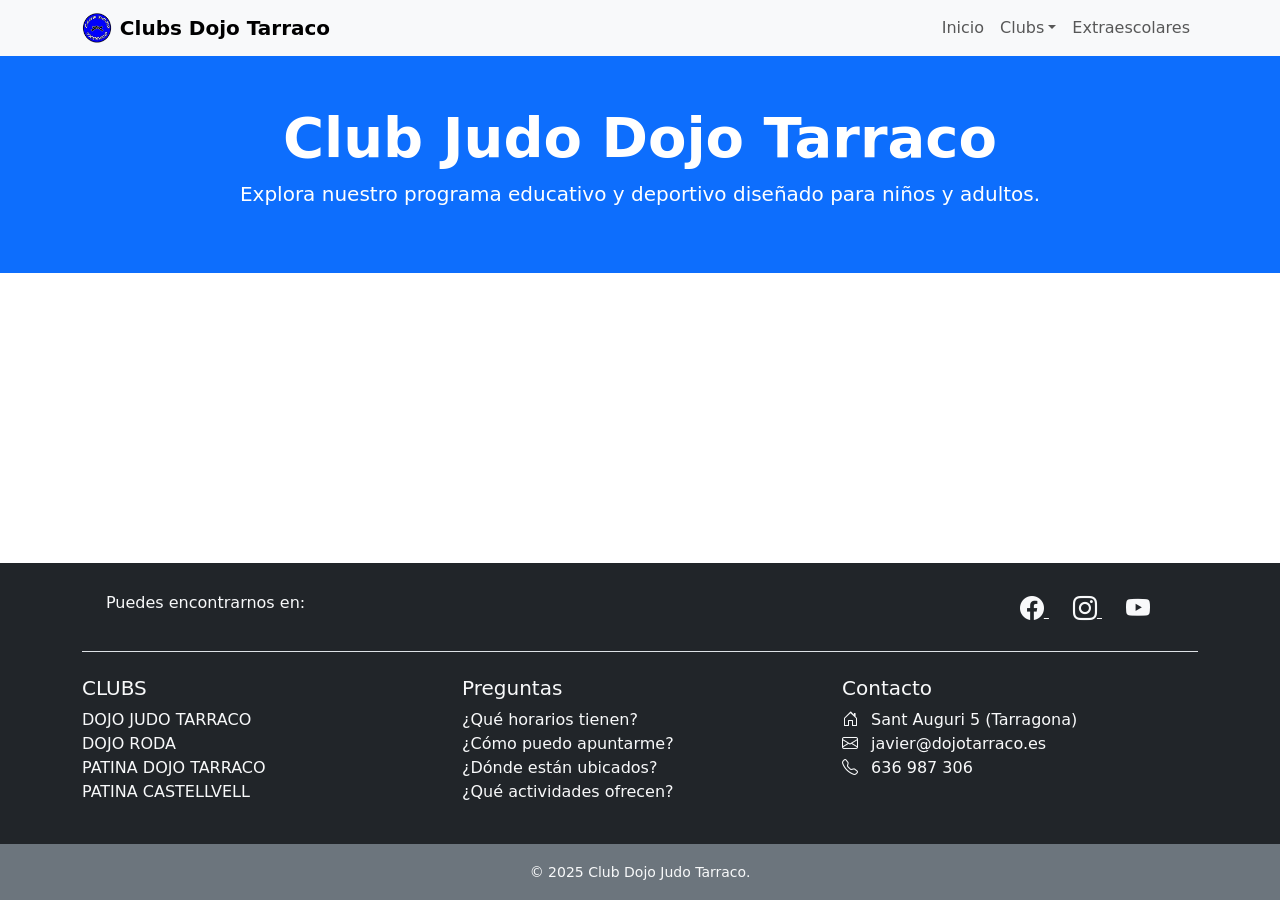
<file: judo-dojo-tarraco.html>
<!DOCTYPE html>
<html lang="en">

<head>
    <meta charset="UTF-8">
    <meta name="viewport" content="width=device-width, initial-scale=1.0">
    <title>Club Judo Dojo Tarraco</title>
    <link rel="icon" href="images/icons/logodojotarraco.png" type="image/x-icon" />
    <link href="https://cdn.jsdelivr.net/npm/bootstrap@5.3.0-alpha3/dist/css/bootstrap.min.css" rel="stylesheet">
    <link href="https://cdn.jsdelivr.net/npm/bootstrap-icons/font/bootstrap-icons.css" rel="stylesheet">
    <link rel="stylesheet" href="css/footer.css">

</head>

<body>
    <!-- Navbar -->
    <nav class="navbar navbar-expand-lg navbar-light bg-light">
        <div class="container">
            <a class="navbar-brand d-flex align-items-center fw-bold" href="index.html">
                <img src="images/icons/logodojotarraco.png" height="30" alt="Club Dojo Judo Tarraco" loading="lazy"
                    class="me-2">
                <span>Clubs Dojo Tarraco</span>
            </a>
            <button class="navbar-toggler" type="button" data-bs-toggle="collapse" data-bs-target="#navbarNav"
                aria-controls="navbarNav" aria-expanded="false" aria-label="Toggle navigation">
                <span class="navbar-toggler-icon"></span>
            </button>

            <div class="collapse navbar-collapse" id="navbarNav">
                <ul class="navbar-nav ms-auto">
                    <li class="nav-item"><a class="nav-link" href="index.html">Inicio</a></li>
                    <li class="nav-item dropdown">
                        <a class="nav-link dropdown-toggle" data-bs-toggle="dropdown" href="#" role="button"
                            aria-expanded="false">Clubs</a>
                        <ul class="dropdown-menu">
                            <li><a class="dropdown-item" href="judo-dojo-tarraco.html">Judo Dojo Tarraco</a></li>
                            <li><a class="dropdown-item" href="dojo-roda.html">Dojo Roda</a></li>
                            <li><a class="dropdown-item" href="patina-dojo-tarraco.html">Patina Dojo Tarraco</a></li>
                            <li><a class="dropdown-item" href="patina-castellvell.html">Patina Castellvell</a></li>
                        </ul>
                    </li>
                    <li class="nav-item"><a class="nav-link" href="extraescolares.html">Extraescolares</a></li>
                </ul>
            </div>
        </div>
    </nav>

    <!-- Hero Section -->
    <section class="bg-primary text-white text-center py-5">
        <div class="container">
            <h1 class="display-4 fw-bold">Club Judo Dojo Tarraco</h1>
            <p class="lead">Explora nuestro programa educativo y deportivo diseñado para niños y adultos.</p>
        </div>
    </section>



    <!-- Footer -->
    <footer class="bg-dark text-light pt-1">
        <div class="container">

            <!-- Section: Social media -->
            <section class="d-flex justify-content-center justify-content-lg-between p-4 border-bottom">
                <!-- Left -->
                <div class="me-5 d-none d-lg-block">
                    <span>Puedes encontrarnos en:</span>
                </div>
                <!-- Left -->

                <!-- Right -->
                <div>
                    <a href="https://www.facebook.com/clubdojotarraco" class="me-4 text-reset">
                        <i class="bi bi-facebook" style="font-size: 1.5rem;"></i>
                    </a>
                    <a href="https://www.instagram.com/clubdojotarraco" class="me-4 text-reset">
                        <i class="bi bi-instagram" style="font-size: 1.5rem;"></i>
                    </a>
                    <a href="https://www.youtube.com/@dojotarraco" class="me-4 text-reset">
                        <i class="bi bi-youtube" style="font-size: 1.5rem;"></i>
                    </a>
                </div>
                <!-- Right -->
            </section>

            <!-- Parte inferior: Columnas -->
            <div class="row text-center text-md-start mt-4">
                <!-- Columna 1: CLUBS -->
                <div class="col-md-4 mb-4">
                    <h5>CLUBS</h5>
                    <ul class="list-unstyled">
                        <li><a href="judo-dojo-tarraco.html" class="text-light text-decoration-none">DOJO JUDO
                                TARRACO</a></li>
                        <li><a href="dojo-roda.html" class="text-light text-decoration-none">DOJO RODA</a></li>
                        <li><a href="patina-dojo-tarraco.html" class="text-light text-decoration-none">PATINA DOJO
                                TARRACO</a></li>
                        <li><a href="patina-castellvell.html" class="text-light text-decoration-none">PATINA
                                CASTELLVELL</a></li>
                    </ul>
                </div>

                <!-- Columna 2: Preguntas -->
                <div class="col-md-4 mb-4">
                    <h5>Preguntas</h5>
                    <ul class="list-unstyled">
                        <li><a href="#" class="text-light text-decoration-none">¿Qué horarios tienen?</a></li>
                        <li><a href="#" class="text-light text-decoration-none">¿Cómo puedo apuntarme?</a></li>
                        <li><a href="#" class="text-light text-decoration-none">¿Dónde están ubicados?</a></li>
                        <li><a href="#" class="text-light text-decoration-none">¿Qué actividades ofrecen?</a></li>
                    </ul>
                </div>

                <!-- Columna 3: Contacto -->
                <div class="col-md-4 mb-4">
                    <h5>Contacto</h5>
                    <ul class="list-unstyled">
                        <li>
                            <i class="bi bi-house-door me-2"></i>
                            Sant Auguri 5 (Tarragona)
                        </li>
                        <li>
                            <i class="bi bi-envelope me-2"></i>
                            javier@dojotarraco.es
                        </li>
                        <li>
                            <i class="bi bi-telephone me-2"></i>
                            636 987 306
                        </li>
                    </ul>
                </div>
            </div>
        </div>
        <div class="text-center py-3 bg-secondary">
            <small>&copy; 2025 Club Dojo Judo Tarraco.</small>
        </div>
    </footer>

    <script src="https://cdn.jsdelivr.net/npm/bootstrap@5.3.0-alpha3/dist/js/bootstrap.bundle.min.js"></script>
</body>

</html>
</file>
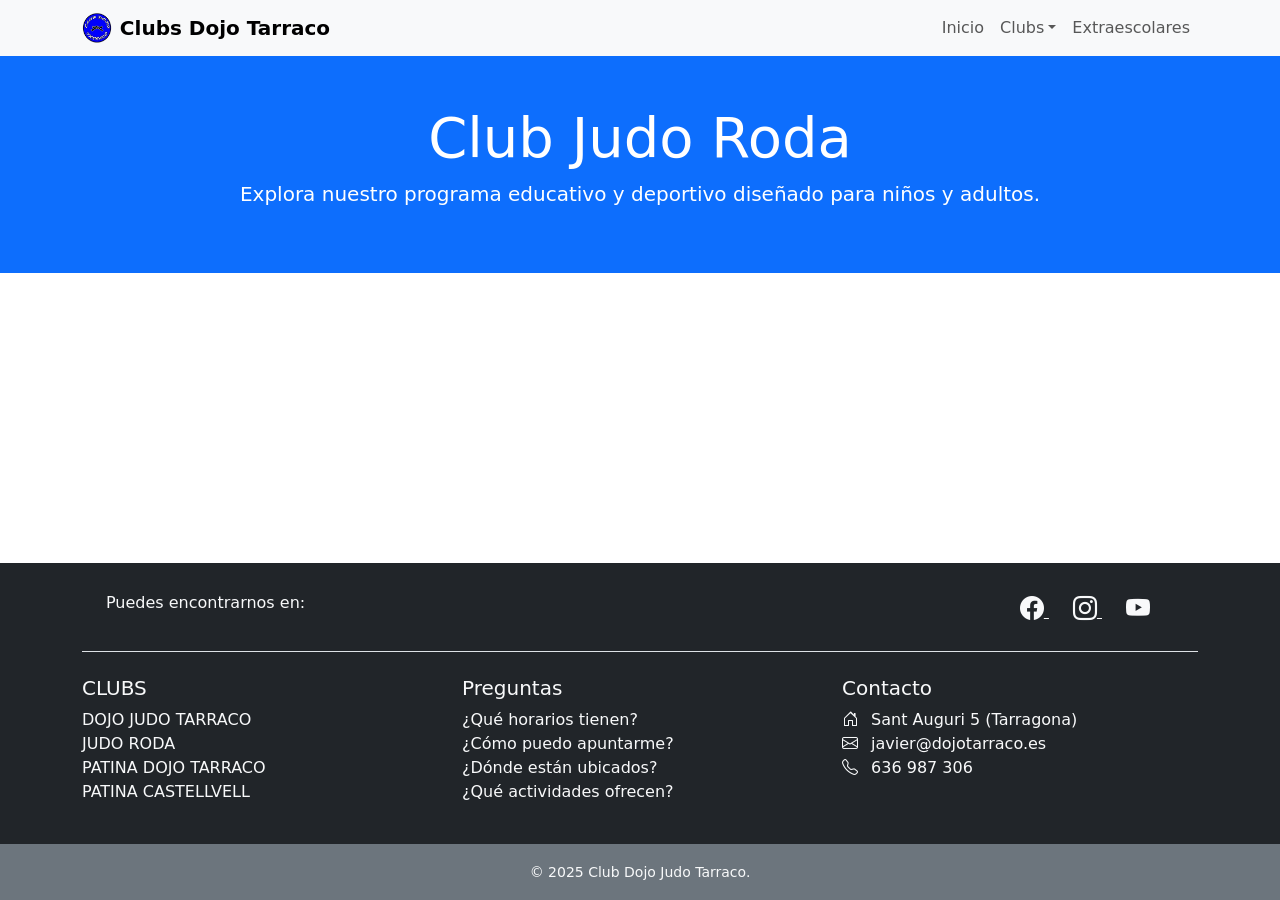
<file: judo-roda.html>
<!DOCTYPE html>
<html lang="en">

<head>
    <meta charset="UTF-8">
    <meta name="viewport" content="width=device-width, initial-scale=1.0">
    <title>Club Judo Roda</title>
    <link rel="icon" href="images/icons/logodojotarraco.png" type="image/x-icon" />
    <link href="https://cdn.jsdelivr.net/npm/bootstrap@5.3.0-alpha3/dist/css/bootstrap.min.css" rel="stylesheet">
    <link href="https://cdn.jsdelivr.net/npm/bootstrap-icons/font/bootstrap-icons.css" rel="stylesheet">
    <link rel="stylesheet" href="css/footer.css">
</head>

<body>
    <!-- Navbar -->
    <nav class="navbar navbar-expand-lg navbar-light bg-light">
        <div class="container">
            <a class="navbar-brand d-flex align-items-center fw-bold" href="index.html">
                <img src="images/icons/logodojotarraco.png" height="30" alt="Club Dojo Judo Tarraco" loading="lazy"
                    class="me-2">
                <span>Clubs Dojo Tarraco</span>
            </a>
            <button class="navbar-toggler" type="button" data-bs-toggle="collapse" data-bs-target="#navbarNav"
                aria-controls="navbarNav" aria-expanded="false" aria-label="Toggle navigation">
                <span class="navbar-toggler-icon"></span>
            </button>

            <div class="collapse navbar-collapse" id="navbarNav">
                <ul class="navbar-nav ms-auto">
                    <li class="nav-item"><a class="nav-link" href="index.html">Inicio</a></li>
                    <li class="nav-item dropdown">
                        <a class="nav-link dropdown-toggle" data-bs-toggle="dropdown" href="#" role="button"
                            aria-expanded="false">Clubs</a>
                        <ul class="dropdown-menu">
                            <li><a class="dropdown-item" href="judo-dojo-tarraco.html">Judo Dojo Tarraco</a></li>
                            <li><a class="dropdown-item" href="judo-roda.html">Judo Roda</a></li>
                            <li><a class="dropdown-item" href="patina-dojo-tarraco.html">Patina Dojo Tarraco</a></li>
                            <li><a class="dropdown-item" href="patina-castellvell.html">Patina Castellvell</a></li>
                        </ul>
                    </li>
                    <li class="nav-item"><a class="nav-link" href="extraescolares.html">Extraescolares</a></li>
                </ul>
            </div>
        </div>
    </nav>

    <!-- Hero Section -->
    <section class="bg-primary text-white text-center py-5">
        <div class="container">
            <h1 class="display-4">Club Judo Roda</h1>
            <p class="lead">Explora nuestro programa educativo y deportivo diseñado para niños y adultos.</p>
        </div>
    </section>



    <!-- Footer -->
    <footer class="bg-dark text-light pt-1">
        <div class="container">

            <!-- Section: Social media -->
            <section class="d-flex justify-content-center justify-content-lg-between p-4 border-bottom">
                <!-- Left -->
                <div class="me-5 d-none d-lg-block">
                    <span>Puedes encontrarnos en:</span>
                </div>
                <!-- Left -->

                <!-- Right -->
                <div>
                    <a href="https://www.facebook.com/clubdojotarraco" class="me-4 text-reset">
                        <i class="bi bi-facebook" style="font-size: 1.5rem;"></i>
                    </a>
                    <a href="https://www.instagram.com/clubdojotarraco" class="me-4 text-reset">
                        <i class="bi bi-instagram" style="font-size: 1.5rem;"></i>
                    </a>
                    <a href="https://www.youtube.com/@dojotarraco" class="me-4 text-reset">
                        <i class="bi bi-youtube" style="font-size: 1.5rem;"></i>
                    </a>
                </div>
                <!-- Right -->
            </section>

            <!-- Parte inferior: Columnas -->
            <div class="row text-center text-md-start mt-4">
                <!-- Columna 1: CLUBS -->
                <div class="col-md-4 mb-4">
                    <h5>CLUBS</h5>
                    <ul class="list-unstyled">
                        <li><a href="judo-dojo-tarraco.html" class="text-light text-decoration-none">DOJO JUDO
                                TARRACO</a></li>
                        <li><a href="judo-roda.html" class="text-light text-decoration-none">JUDO RODA</a></li>
                        <li><a href="patina-dojo-tarraco.html" class="text-light text-decoration-none">PATINA DOJO
                                TARRACO</a></li>
                        <li><a href="patina-castellvell.html" class="text-light text-decoration-none">PATINA
                                CASTELLVELL</a></li>
                    </ul>
                </div>

                <!-- Columna 2: Preguntas -->
                <div class="col-md-4 mb-4">
                    <h5>Preguntas</h5>
                    <ul class="list-unstyled">
                        <li><a href="#" class="text-light text-decoration-none">¿Qué horarios tienen?</a></li>
                        <li><a href="#" class="text-light text-decoration-none">¿Cómo puedo apuntarme?</a></li>
                        <li><a href="#" class="text-light text-decoration-none">¿Dónde están ubicados?</a></li>
                        <li><a href="#" class="text-light text-decoration-none">¿Qué actividades ofrecen?</a></li>
                    </ul>
                </div>

                <!-- Columna 3: Contacto -->
                <div class="col-md-4 mb-4">
                    <h5>Contacto</h5>
                    <ul class="list-unstyled">
                        <li>
                            <i class="bi bi-house-door me-2"></i>
                            Sant Auguri 5 (Tarragona)
                        </li>
                        <li>
                            <i class="bi bi-envelope me-2"></i>
                            javier@dojotarraco.es
                        </li>
                        <li>
                            <i class="bi bi-telephone me-2"></i>
                            636 987 306
                        </li>
                    </ul>
                </div>
            </div>
        </div>
        <div class="text-center py-3 bg-secondary">
            <small>&copy; 2025 Club Dojo Judo Tarraco.</small>
        </div>
    </footer>

    <script src="https://cdn.jsdelivr.net/npm/bootstrap@5.3.0-alpha3/dist/js/bootstrap.bundle.min.js"></script>
</body>

</html>
</file>
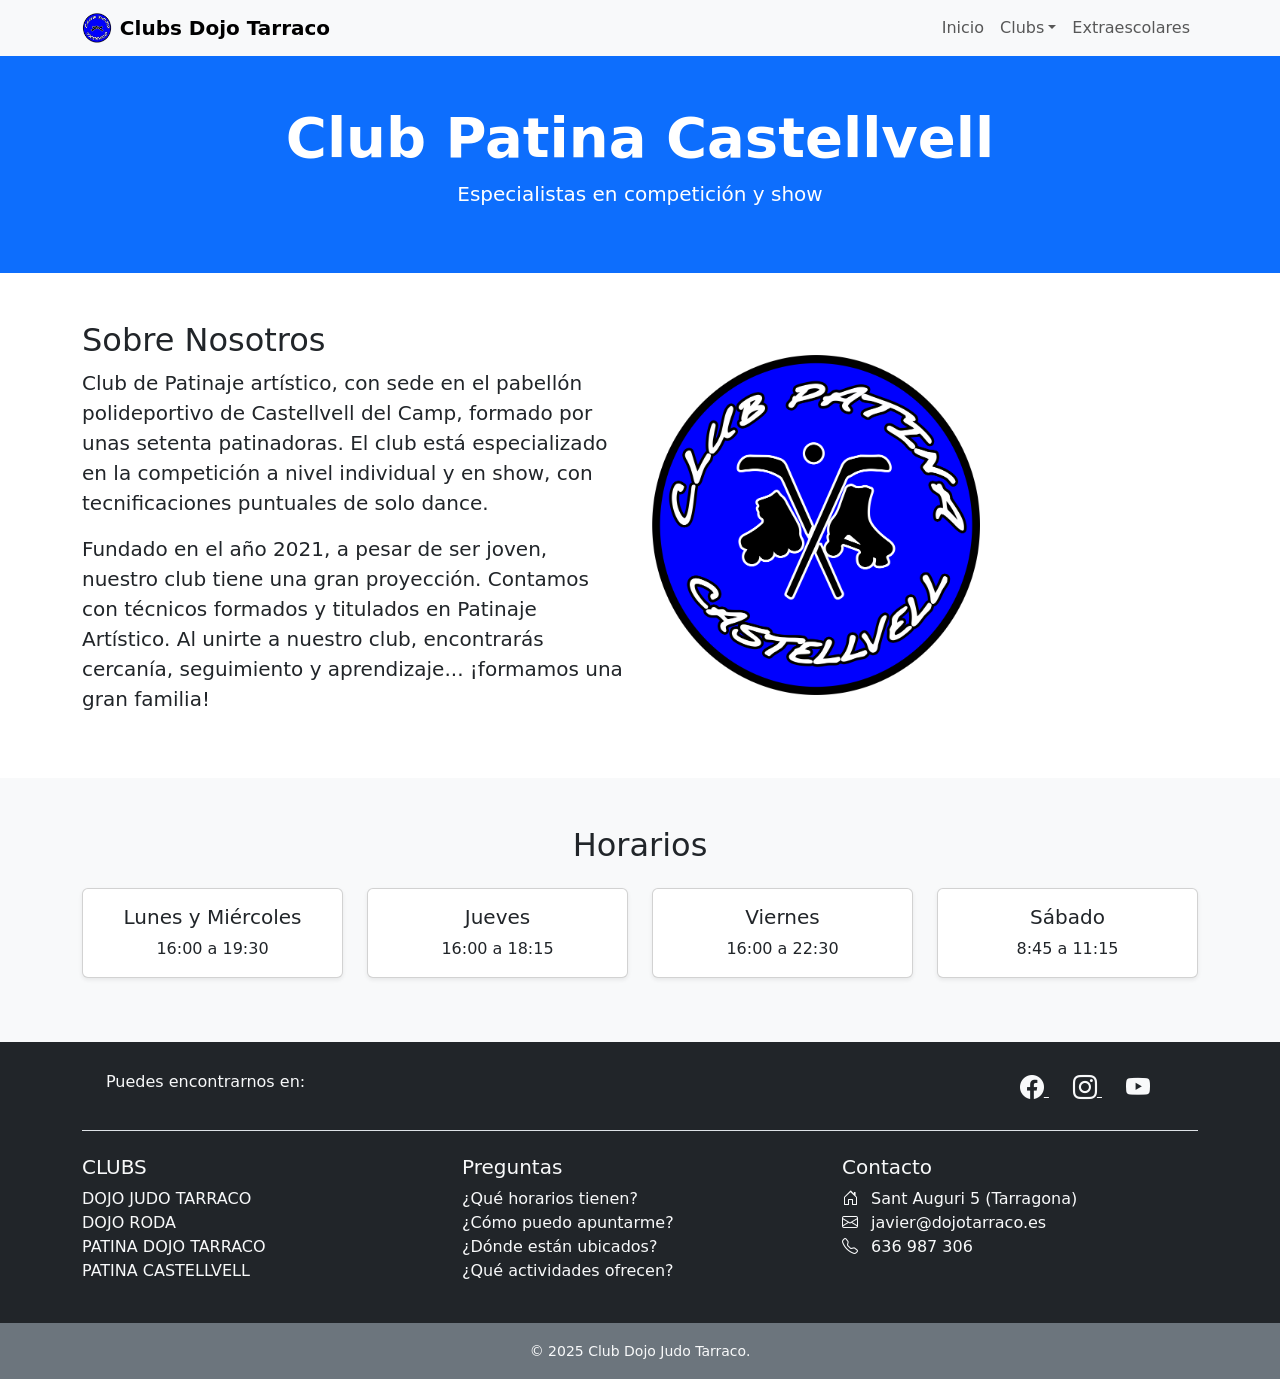
<file: patina-castellvell.html>
<!DOCTYPE html>
<html lang="en">

<head>
    <meta charset="UTF-8">
    <meta name="viewport" content="width=device-width, initial-scale=1.0">
    <title>Club Patina Castellvell</title>
    <link rel="icon" href="images/icons/logodojotarraco.png" type="image/x-icon" />
    <link href="https://cdn.jsdelivr.net/npm/bootstrap@5.3.0-alpha3/dist/css/bootstrap.min.css" rel="stylesheet">
    <link href="https://cdn.jsdelivr.net/npm/bootstrap-icons/font/bootstrap-icons.css" rel="stylesheet">
    <link rel="stylesheet" href="css/patina-castellvell.css">
    <link rel="stylesheet" href="css/footer.css">
</head>

<body>
    <!-- Navbar -->
    <nav class="navbar navbar-expand-lg navbar-light bg-light">
        <div class="container">
            <a class="navbar-brand d-flex align-items-center fw-bold" href="index.html">
                <img src="images/icons/logodojotarraco.png" height="30" alt="Club Dojo Judo Tarraco" loading="lazy"
                    class="me-2">
                <span>Clubs Dojo Tarraco</span>
            </a>
            <button class="navbar-toggler" type="button" data-bs-toggle="collapse" data-bs-target="#navbarNav"
                aria-controls="navbarNav" aria-expanded="false" aria-label="Toggle navigation">
                <span class="navbar-toggler-icon"></span>
            </button>

            <div class="collapse navbar-collapse" id="navbarNav">
                <ul class="navbar-nav ms-auto">
                    <li class="nav-item"><a class="nav-link" href="index.html">Inicio</a></li>
                    <li class="nav-item dropdown">
                        <a class="nav-link dropdown-toggle" data-bs-toggle="dropdown" href="#" role="button"
                            aria-expanded="false">Clubs</a>
                        <ul class="dropdown-menu">
                            <li><a class="dropdown-item" href="judo-dojo-tarraco.html">Judo Dojo Tarraco</a></li>
                            <li><a class="dropdown-item" href="dojo-roda.html">Dojo Roda</a></li>
                            <li><a class="dropdown-item" href="patina-dojo-tarraco.html">Patina Dojo Tarraco</a></li>
                            <li><a class="dropdown-item" href="patina-castellvell.html">Patina Castellvell</a></li>
                        </ul>
                    </li>
                    <li class="nav-item"><a class="nav-link" href="extraescolares.html">Extraescolares</a></li>
                </ul>
            </div>
        </div>
    </nav>

    <!-- Hero Section -->
    <section class="bg-primary text-white text-center py-5">
        <div class="container">
            <h1 class="display-4 fw-bold">Club Patina Castellvell</h1>
            <p class="lead">Especialistas en competición y show</p>
        </div>
    </section>

    <!-- About Section -->
    <section class="py-5">
        <div class="container about">
            <div class="row align-items-center">
                <!-- Texto descriptivo -->
                <div class="col-md-6">
                    <h2 class="fw-normal">Sobre Nosotros</h2>
                    <p class="lead">
                        Club de Patinaje artístico, con sede en el pabellón <strong>polideportivo de Castellvell del
                            Camp</strong>,
                        formado por unas setenta patinadoras. El club está especializado en la competición a nivel
                        individual y en show, con tecnificaciones puntuales de solo dance.
                    </p>
                    <p class="lead">
                        Fundado en el año 2021, a pesar de ser joven, nuestro club tiene una gran proyección.
                        Contamos con técnicos formados y titulados en Patinaje Artístico. Al unirte a nuestro club,
                        encontrarás cercanía, seguimiento y aprendizaje... ¡formamos una gran familia!
                    </p>
                </div>
                <!-- Imagen del club -->
                <div class="col-md-6">
                    <img src="images/icons/logo-patina-castellvell.png" alt="Club Patina Castellvell">
                </div>
            </div>
        </div>
    </section>

    <!-- Horarios Section -->
    <section class="bg-light py-5">
        <div class="container">
            <h2 class="text-center mb-4">Horarios</h2>
            <div class="row text-center">
                <div class="col-md-3 mb-3">
                    <div class="card h-100 shadow-sm">
                        <div class="card-body">
                            <h5 class="card-title">Lunes y Miércoles</h5>
                            <p class="card-text">16:00 a 19:30</p>
                        </div>
                    </div>
                </div>
                <div class="col-md-3 mb-3">
                    <div class="card h-100 shadow-sm">
                        <div class="card-body">
                            <h5 class="card-title">Jueves</h5>
                            <p class="card-text">16:00 a 18:15</p>
                        </div>
                    </div>
                </div>
                <div class="col-md-3 mb-3">
                    <div class="card h-100 shadow-sm">
                        <div class="card-body">
                            <h5 class="card-title">Viernes</h5>
                            <p class="card-text">16:00 a 22:30</p>
                        </div>
                    </div>
                </div>
                <div class="col-md-3 mb-3">
                    <div class="card h-100 shadow-sm">
                        <div class="card-body">
                            <h5 class="card-title">Sábado</h5>
                            <p class="card-text">8:45 a 11:15</p>
                        </div>
                    </div>
                </div>
            </div>
        </div>
    </section>

    <!-- Footer -->
    <footer class="bg-dark text-light pt-1">
        <div class="container">

            <!-- Section: Social media -->
            <section class="d-flex justify-content-center justify-content-lg-between p-4 border-bottom">
                <!-- Left -->
                <div class="me-5 d-none d-lg-block">
                    <span>Puedes encontrarnos en:</span>
                </div>
                <!-- Left -->

                <!-- Right -->
                <div>
                    <a href="https://www.facebook.com/clubdojotarraco" class="me-4 text-reset">
                        <i class="bi bi-facebook" style="font-size: 1.5rem;"></i>
                    </a>
                    <a href="https://www.instagram.com/clubdojotarraco" class="me-4 text-reset">
                        <i class="bi bi-instagram" style="font-size: 1.5rem;"></i>
                    </a>
                    <a href="https://www.youtube.com/@dojotarraco" class="me-4 text-reset">
                        <i class="bi bi-youtube" style="font-size: 1.5rem;"></i>
                    </a>
                </div>
                <!-- Right -->
            </section>

            <!-- Parte inferior: Columnas -->
            <div class="row text-center text-md-start mt-4">
                <!-- Columna 1: CLUBS -->
                <div class="col-md-4 mb-4">
                    <h5>CLUBS</h5>
                    <ul class="list-unstyled">
                        <li><a href="judo-dojo-tarraco.html" class="text-light text-decoration-none">DOJO JUDO
                                TARRACO</a></li>
                        <li><a href="dojo-roda.html" class="text-light text-decoration-none">DOJO RODA</a></li>
                        <li><a href="patina-dojo-tarraco.html" class="text-light text-decoration-none">PATINA DOJO
                                TARRACO</a></li>
                        <li><a href="patina-castellvell.html" class="text-light text-decoration-none">PATINA
                                CASTELLVELL</a></li>
                    </ul>
                </div>

                <!-- Columna 2: Preguntas -->
                <div class="col-md-4 mb-4">
                    <h5>Preguntas</h5>
                    <ul class="list-unstyled">
                        <li><a href="#" class="text-light text-decoration-none">¿Qué horarios tienen?</a></li>
                        <li><a href="#" class="text-light text-decoration-none">¿Cómo puedo apuntarme?</a></li>
                        <li><a href="#" class="text-light text-decoration-none">¿Dónde están ubicados?</a></li>
                        <li><a href="#" class="text-light text-decoration-none">¿Qué actividades ofrecen?</a></li>
                    </ul>
                </div>

                <!-- Columna 3: Contacto -->
                <div class="col-md-4 mb-4">
                    <h5>Contacto</h5>
                    <ul class="list-unstyled">
                        <li>
                            <i class="bi bi-house-door me-2"></i>
                            Sant Auguri 5 (Tarragona)
                        </li>
                        <li>
                            <i class="bi bi-envelope me-2"></i>
                            javier@dojotarraco.es
                        </li>
                        <li>
                            <i class="bi bi-telephone me-2"></i>
                            636 987 306
                        </li>
                    </ul>
                </div>
            </div>
        </div>
        <div class="text-center py-3 bg-secondary">
            <small>&copy; 2025 Club Dojo Judo Tarraco.</small>
        </div>
    </footer>

    <script src="https://cdn.jsdelivr.net/npm/bootstrap@5.3.0-alpha3/dist/js/bootstrap.bundle.min.js"></script>
</body>

</html>
</file>
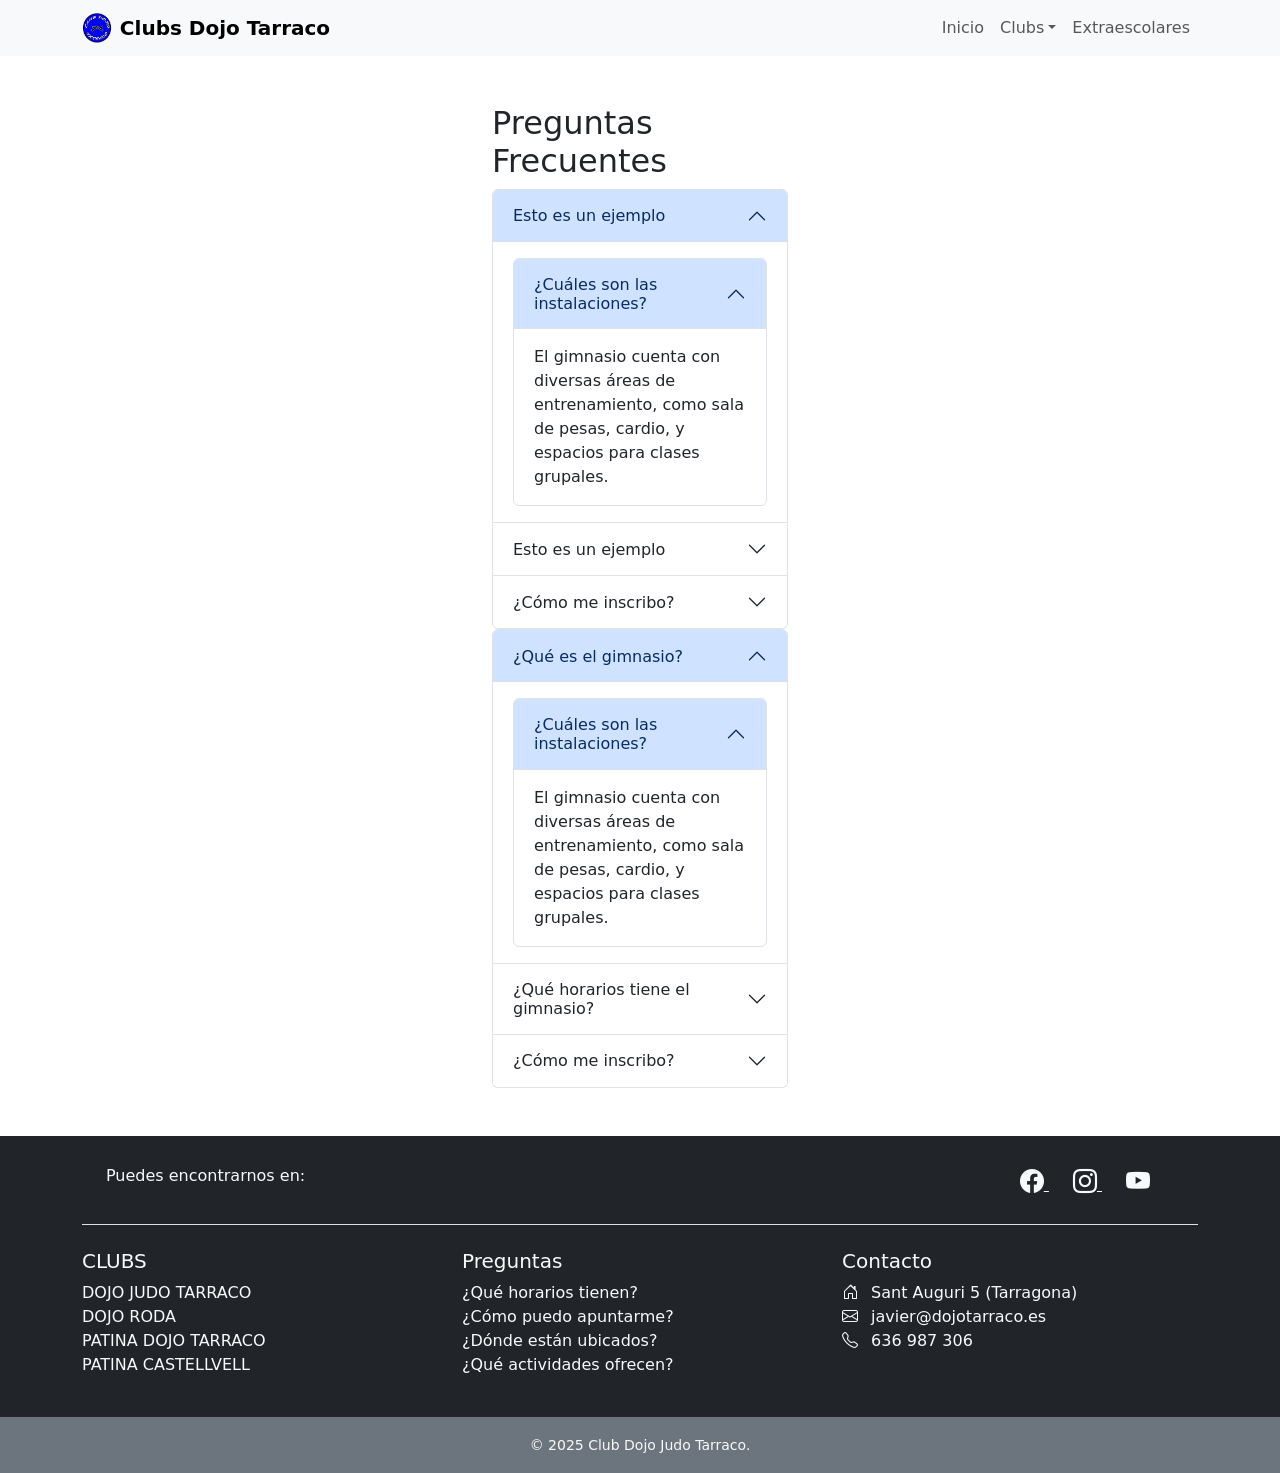
<file: preguntas.html>
<!DOCTYPE html>
<html lang="en">

<head>
    <meta charset="UTF-8">
    <meta name="viewport" content="width=device-width, initial-scale=1.0">
    <title>Clubs Dojo Tarraco</title>
    <link rel="icon" href="images/icons/logodojotarraco.png" type="image/x-icon" />
    <link href="https://cdn.jsdelivr.net/npm/bootstrap@5.3.0-alpha3/dist/css/bootstrap.min.css" rel="stylesheet">
    <link href="https://cdn.jsdelivr.net/npm/bootstrap-icons/font/bootstrap-icons.css" rel="stylesheet">
    <link rel="stylesheet" href="css/footer.css">
</head>

<body>
    <!-- Navbar -->
    <nav class="navbar navbar-expand-lg navbar-light bg-light">
        <div class="container">
            <a class="navbar-brand d-flex align-items-center fw-bold" href="index.html">
                <img src="images/icons/logodojotarraco.png" height="30" alt="Club Dojo Judo Tarraco" loading="lazy"
                    class="me-2">
                <span>Clubs Dojo Tarraco</span>
            </a>
            <button class="navbar-toggler" type="button" data-bs-toggle="collapse" data-bs-target="#navbarNav"
                aria-controls="navbarNav" aria-expanded="false" aria-label="Toggle navigation">
                <span class="navbar-toggler-icon"></span>
            </button>

            <div class="collapse navbar-collapse" id="navbarNav">
                <ul class="navbar-nav ms-auto">
                    <li class="nav-item"><a class="nav-link" href="index.html">Inicio</a></li>
                    <li class="nav-item dropdown">
                        <a class="nav-link dropdown-toggle" data-bs-toggle="dropdown" href="#" role="button"
                            aria-expanded="false">Clubs</a>
                        <ul class="dropdown-menu">
                            <li><a class="dropdown-item" href="judo-dojo-tarraco.html">Judo Dojo Tarraco</a></li>
                            <li><a class="dropdown-item" href="dojo-roda.html">Dojo Roda</a></li>
                            <li><a class="dropdown-item" href="patina-dojo-tarraco.html">Patina Dojo Tarraco</a></li>
                            <li><a class="dropdown-item" href="patina-castellvell.html">Patina Castellvell</a></li>
                        </ul>
                    </li>
                    <li class="nav-item"><a class="nav-link" href="extraescolares.html">Extraescolares</a></li>
                </ul>
            </div>
        </div>
    </nav>

    <div class="container mt-5 col-md-3 mb-5">

        <h2>Preguntas Frecuentes</h2>
        <div class="accordion" id="accordionExample">
            <!-- Primera Pregunta -->
            <div class="accordion-item">
                <h2 class="accordion-header" id="headingOne">
                    <button class="accordion-button" type="button" data-bs-toggle="collapse"
                        data-bs-target="#collapseOne" aria-expanded="true" aria-controls="collapseOne">
                        Esto es un ejemplo
                    </button>
                </h2>
                <div id="collapseOne" class="accordion-collapse collapse show" aria-labelledby="headingOne"
                    data-bs-parent="#accordionExample">
                    <div class="accordion-body">
                        <div class="accordion" id="subAccordion1">
                            <div class="accordion-item">
                                <h2 class="accordion-header" id="subHeadingOne">
                                    <button class="accordion-button" type="button" data-bs-toggle="collapse"
                                        data-bs-target="#subCollapseOne" aria-expanded="true"
                                        aria-controls="subCollapseOne">
                                        ¿Cuáles son las instalaciones?
                                    </button>
                                </h2>
                                <div id="subCollapseOne" class="accordion-collapse collapse show"
                                    aria-labelledby="subHeadingOne" data-bs-parent="#subAccordion1">
                                    <div class="accordion-body">
                                        El gimnasio cuenta con diversas áreas de entrenamiento, como sala de
                                        pesas,
                                        cardio, y espacios para clases grupales.
                                    </div>
                                </div>
                            </div>
                            <!-- Puedes agregar más subpreguntas aquí -->
                        </div>
                    </div>
                </div>
            </div>

            <!-- Segunda Pregunta -->
            <div class="accordion-item">
                <h2 class="accordion-header" id="headingTwo">
                    <button class="accordion-button collapsed" type="button" data-bs-toggle="collapse"
                        data-bs-target="#collapseTwo" aria-expanded="false" aria-controls="collapseTwo">
                        Esto es un ejemplo
                    </button>
                </h2>
                <div id="collapseTwo" class="accordion-collapse collapse" aria-labelledby="headingTwo"
                    data-bs-parent="#accordionExample">
                    <div class="accordion-body">
                        El gimnasio está abierto de lunes a viernes de 6:00 AM a 9:00 PM, y los sábados de 8:00
                        AM a
                        2:00 PM.
                    </div>
                </div>
            </div>

            <!-- Tercera Pregunta -->
            <div class="accordion-item">
                <h2 class="accordion-header" id="headingThree">
                    <button class="accordion-button collapsed" type="button" data-bs-toggle="collapse"
                        data-bs-target="#collapseThree" aria-expanded="false" aria-controls="collapseThree">
                        ¿Cómo me inscribo?
                    </button>
                </h2>
                <div id="collapseThree" class="accordion-collapse collapse" aria-labelledby="headingThree"
                    data-bs-parent="#accordionExample">
                    <div class="accordion-body">
                        Puedes inscribirte en línea a través de nuestra página web o en la recepción del
                        gimnasio
                        durante nuestro horario de atención.
                    </div>
                </div>
            </div>
        </div>

        <div class="accordion" id="accordionExample">
            <!-- Primera Pregunta -->
            <div class="accordion-item">
                <h2 class="accordion-header" id="headingOne">
                    <button class="accordion-button" type="button" data-bs-toggle="collapse"
                        data-bs-target="#collapseOne" aria-expanded="true" aria-controls="collapseOne">
                        ¿Qué es el gimnasio?
                    </button>
                </h2>
                <div id="collapseOne" class="accordion-collapse collapse show" aria-labelledby="headingOne"
                    data-bs-parent="#accordionExample">
                    <div class="accordion-body">
                        <div class="accordion" id="subAccordion1">
                            <div class="accordion-item">
                                <h2 class="accordion-header" id="subHeadingOne">
                                    <button class="accordion-button" type="button" data-bs-toggle="collapse"
                                        data-bs-target="#subCollapseOne" aria-expanded="true"
                                        aria-controls="subCollapseOne">
                                        ¿Cuáles son las instalaciones?
                                    </button>
                                </h2>
                                <div id="subCollapseOne" class="accordion-collapse collapse show"
                                    aria-labelledby="subHeadingOne" data-bs-parent="#subAccordion1">
                                    <div class="accordion-body">
                                        El gimnasio cuenta con diversas áreas de entrenamiento, como sala de pesas,
                                        cardio, y espacios para clases grupales.
                                    </div>
                                </div>
                            </div>
                            <!-- Puedes agregar más subpreguntas aquí -->
                        </div>
                    </div>
                </div>
            </div>

            <!-- Segunda Pregunta -->
            <div class="accordion-item">
                <h2 class="accordion-header" id="headingTwo">
                    <button class="accordion-button collapsed" type="button" data-bs-toggle="collapse"
                        data-bs-target="#collapseTwo" aria-expanded="false" aria-controls="collapseTwo">
                        ¿Qué horarios tiene el gimnasio?
                    </button>
                </h2>
                <div id="collapseTwo" class="accordion-collapse collapse" aria-labelledby="headingTwo"
                    data-bs-parent="#accordionExample">
                    <div class="accordion-body">
                        El gimnasio está abierto de lunes a viernes de 6:00 AM a 9:00 PM, y los sábados de 8:00 AM a
                        2:00 PM.
                    </div>
                </div>
            </div>

            <!-- Tercera Pregunta -->
            <div class="accordion-item">
                <h2 class="accordion-header" id="headingThree">
                    <button class="accordion-button collapsed" type="button" data-bs-toggle="collapse"
                        data-bs-target="#collapseThree" aria-expanded="false" aria-controls="collapseThree">
                        ¿Cómo me inscribo?
                    </button>
                </h2>
                <div id="collapseThree" class="accordion-collapse collapse" aria-labelledby="headingThree"
                    data-bs-parent="#accordionExample">
                    <div class="accordion-body">
                        Puedes inscribirte en línea a través de nuestra página web o en la recepción del gimnasio
                        durante nuestro horario de atención.
                    </div>
                </div>
            </div>
        </div>
    </div>





    <!-- Footer -->
    <div class="">

    </div>
    <footer class="bg-dark text-light pt-1">
        <div class="container">

            <!-- Section: Social media -->
            <section class="d-flex justify-content-center justify-content-lg-between p-4 border-bottom">
                <!-- Left -->
                <div class="me-5 d-none d-lg-block">
                    <span>Puedes encontrarnos en:</span>
                </div>
                <!-- Left -->

                <!-- Right -->
                <div>
                    <a href="https://www.facebook.com/clubdojotarraco" class="me-4 text-reset">
                        <i class="bi bi-facebook" style="font-size: 1.5rem;"></i>
                    </a>
                    <a href="https://www.instagram.com/clubdojotarraco" class="me-4 text-reset">
                        <i class="bi bi-instagram" style="font-size: 1.5rem;"></i>
                    </a>
                    <a href="https://www.youtube.com/@dojotarraco" class="me-4 text-reset">
                        <i class="bi bi-youtube" style="font-size: 1.5rem;"></i>
                    </a>
                </div>
                <!-- Right -->
            </section>

            <!-- Parte inferior: Columnas -->
            <div class="row text-center text-md-start mt-4">
                <!-- Columna 1: CLUBS -->
                <div class="col-md-4 mb-4">
                    <h5>CLUBS</h5>
                    <ul class="list-unstyled">
                        <li><a href="judo-dojo-tarraco.html" class="text-light text-decoration-none">DOJO JUDO
                                TARRACO</a></li>
                        <li><a href="dojo-roda.html" class="text-light text-decoration-none">DOJO RODA</a></li>
                        <li><a href="patina-dojo-tarraco.html" class="text-light text-decoration-none">PATINA DOJO
                                TARRACO</a></li>
                        <li><a href="patina-castellvell.html" class="text-light text-decoration-none">PATINA
                                CASTELLVELL</a></li>
                    </ul>
                </div>

                <!-- Columna 2: Preguntas -->
                <div class="col-md-4 mb-4">
                    <h5>Preguntas</h5>
                    <ul class="list-unstyled">
                        <li><a href="#" class="text-light text-decoration-none">¿Qué horarios tienen?</a></li>
                        <li><a href="#" class="text-light text-decoration-none">¿Cómo puedo apuntarme?</a></li>
                        <li><a href="#" class="text-light text-decoration-none">¿Dónde están ubicados?</a></li>
                        <li><a href="#" class="text-light text-decoration-none">¿Qué actividades ofrecen?</a></li>
                    </ul>
                </div>

                <!-- Columna 3: Contacto -->
                <div class="col-md-4 mb-4">
                    <h5>Contacto</h5>
                    <ul class="list-unstyled">
                        <li>
                            <i class="bi bi-house-door me-2"></i>
                            Sant Auguri 5 (Tarragona)
                        </li>
                        <li>
                            <i class="bi bi-envelope me-2"></i>
                            javier@dojotarraco.es
                        </li>
                        <li>
                            <i class="bi bi-telephone me-2"></i>
                            636 987 306
                        </li>
                    </ul>
                </div>
            </div>
        </div>
        <div class="text-center py-3 bg-secondary">
            <small>&copy; 2025 Club Dojo Judo Tarraco.</small>
        </div>
    </footer>

    <script src="https://cdn.jsdelivr.net/npm/bootstrap@5.3.0-alpha3/dist/js/bootstrap.bundle.min.js"></script>
</body>

</html>
</file>
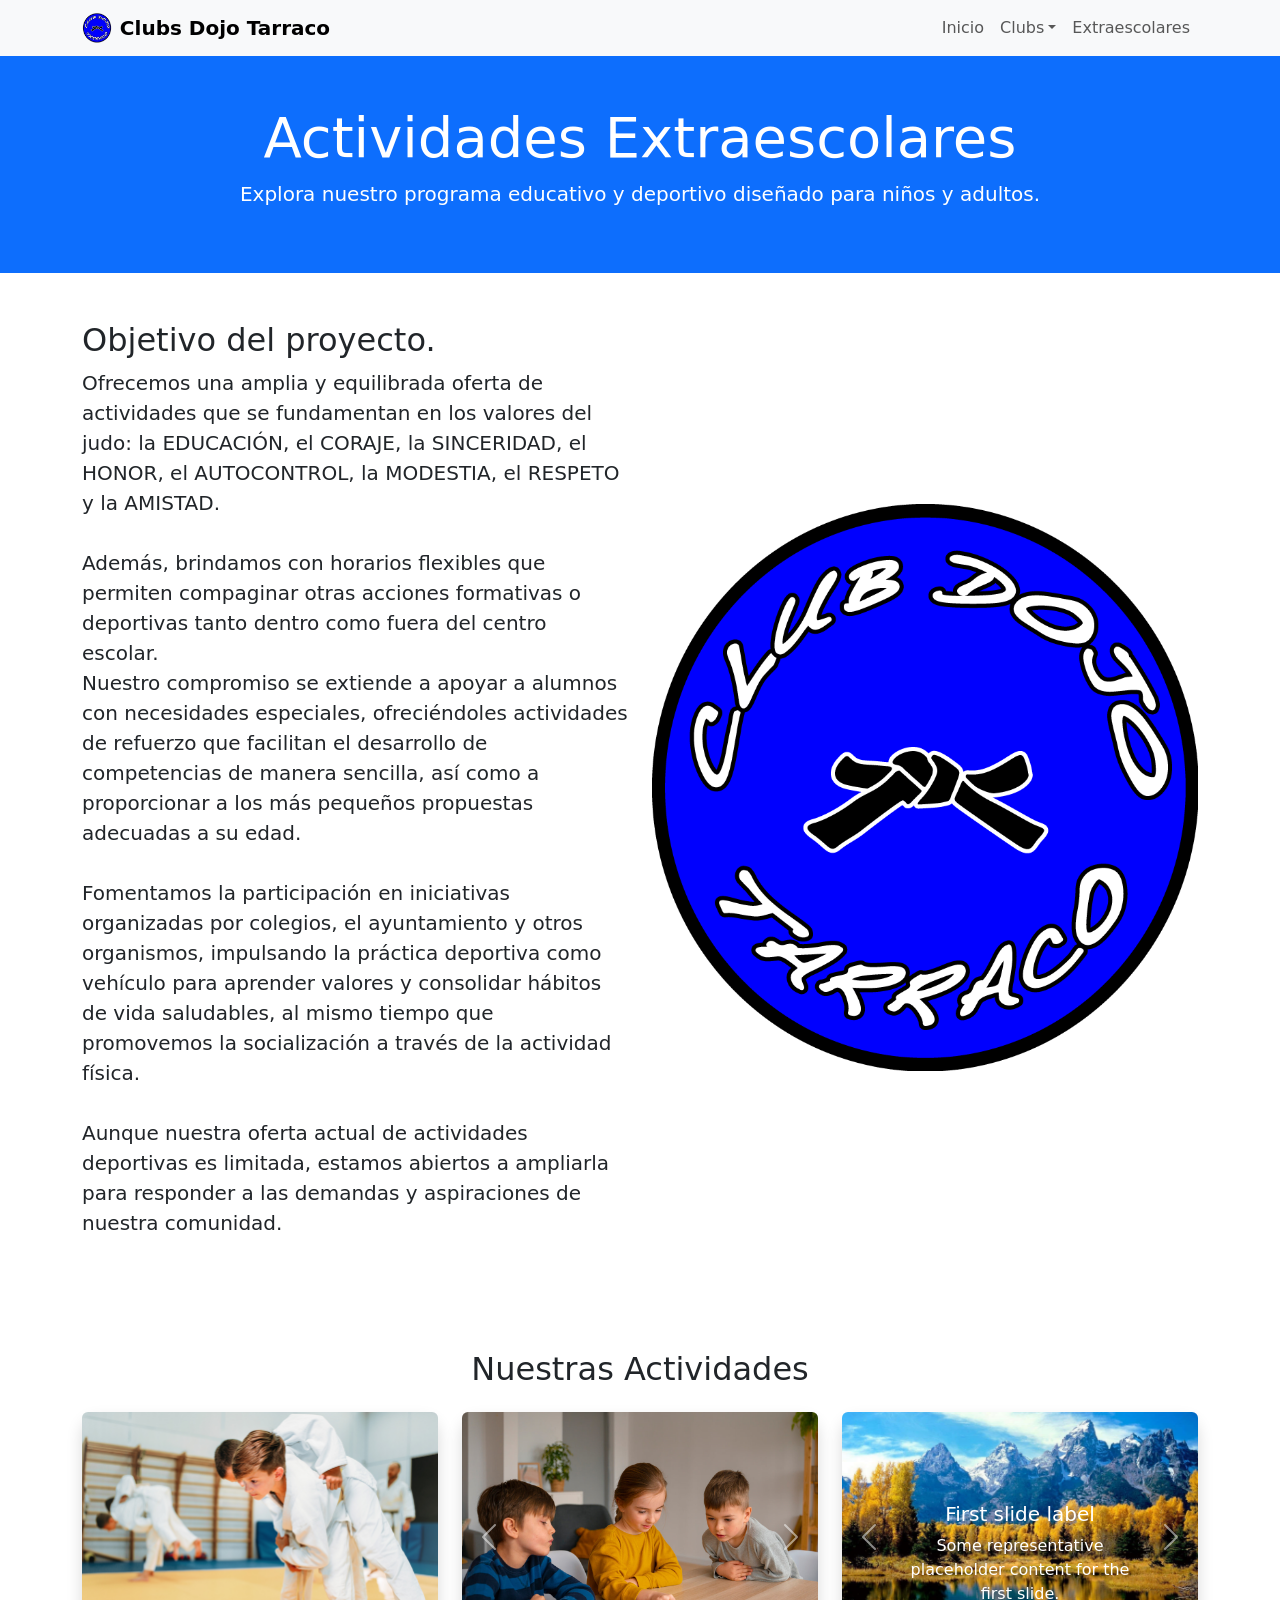
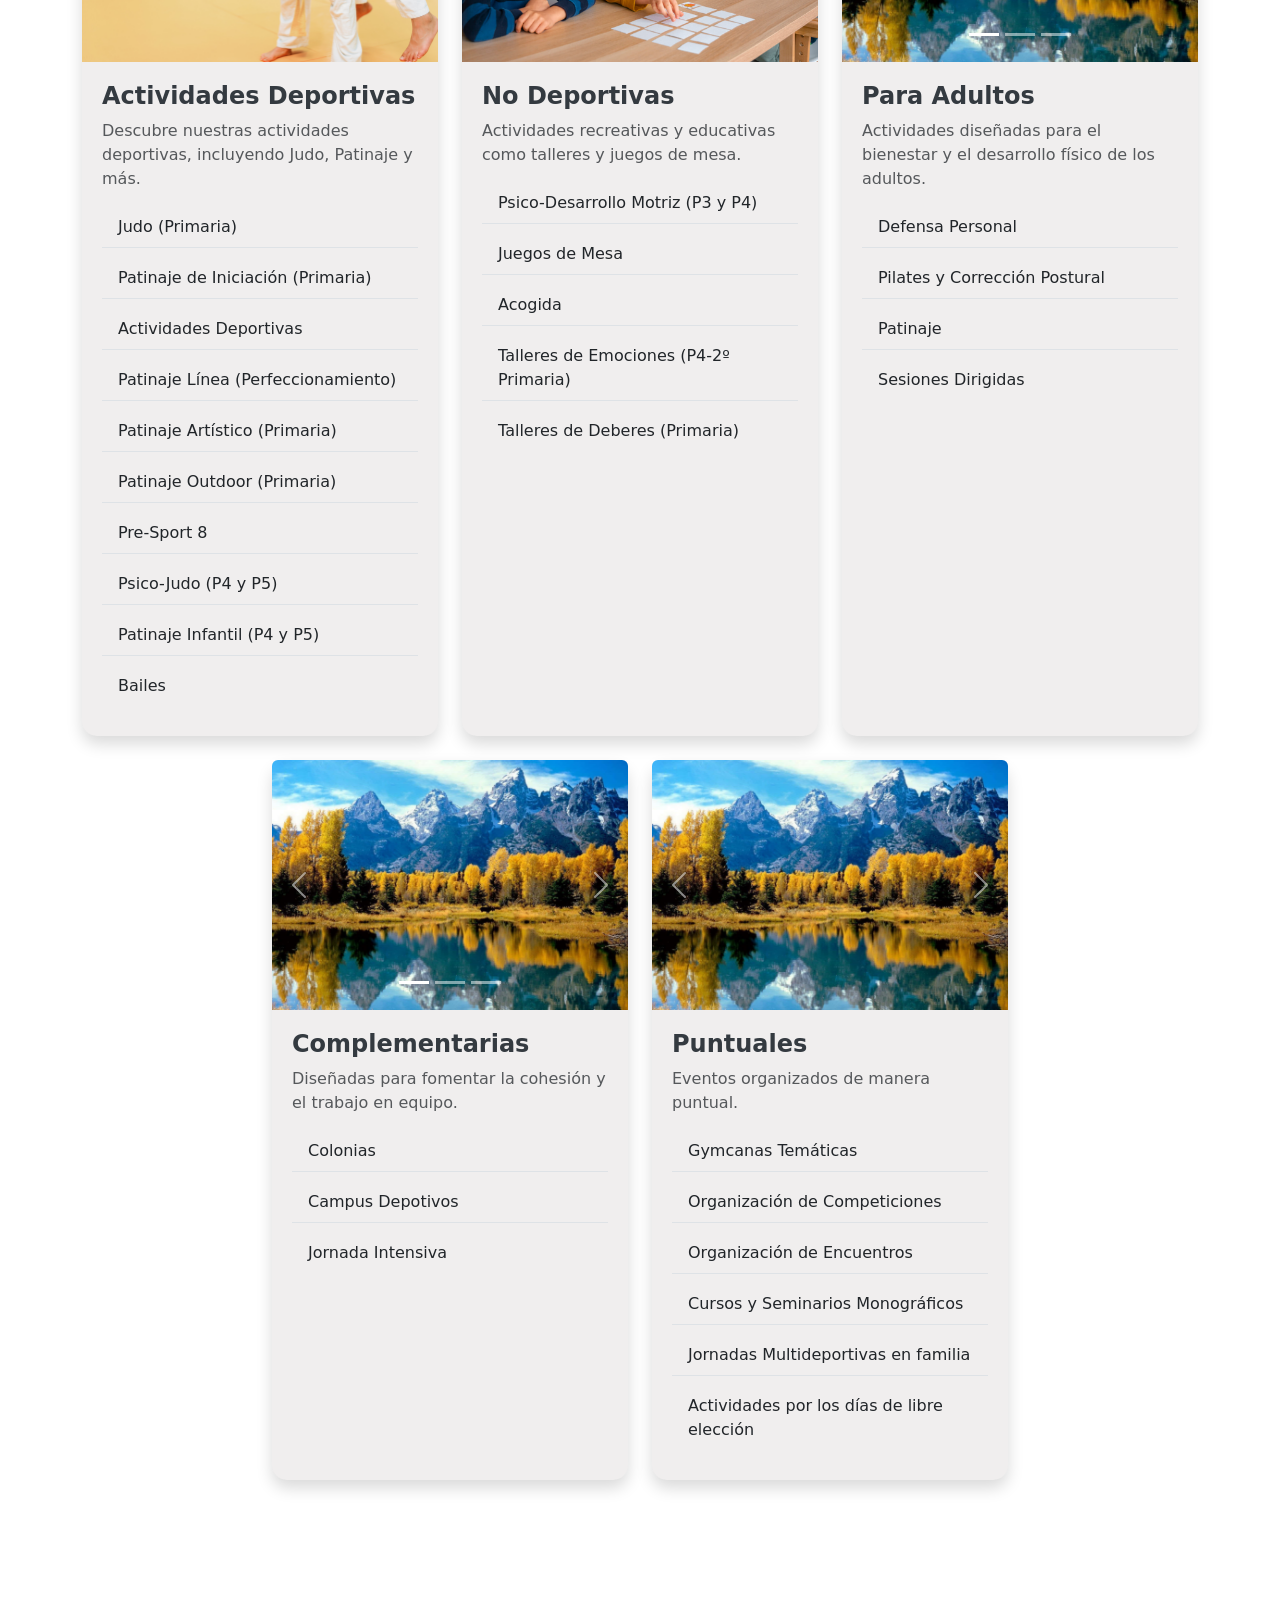
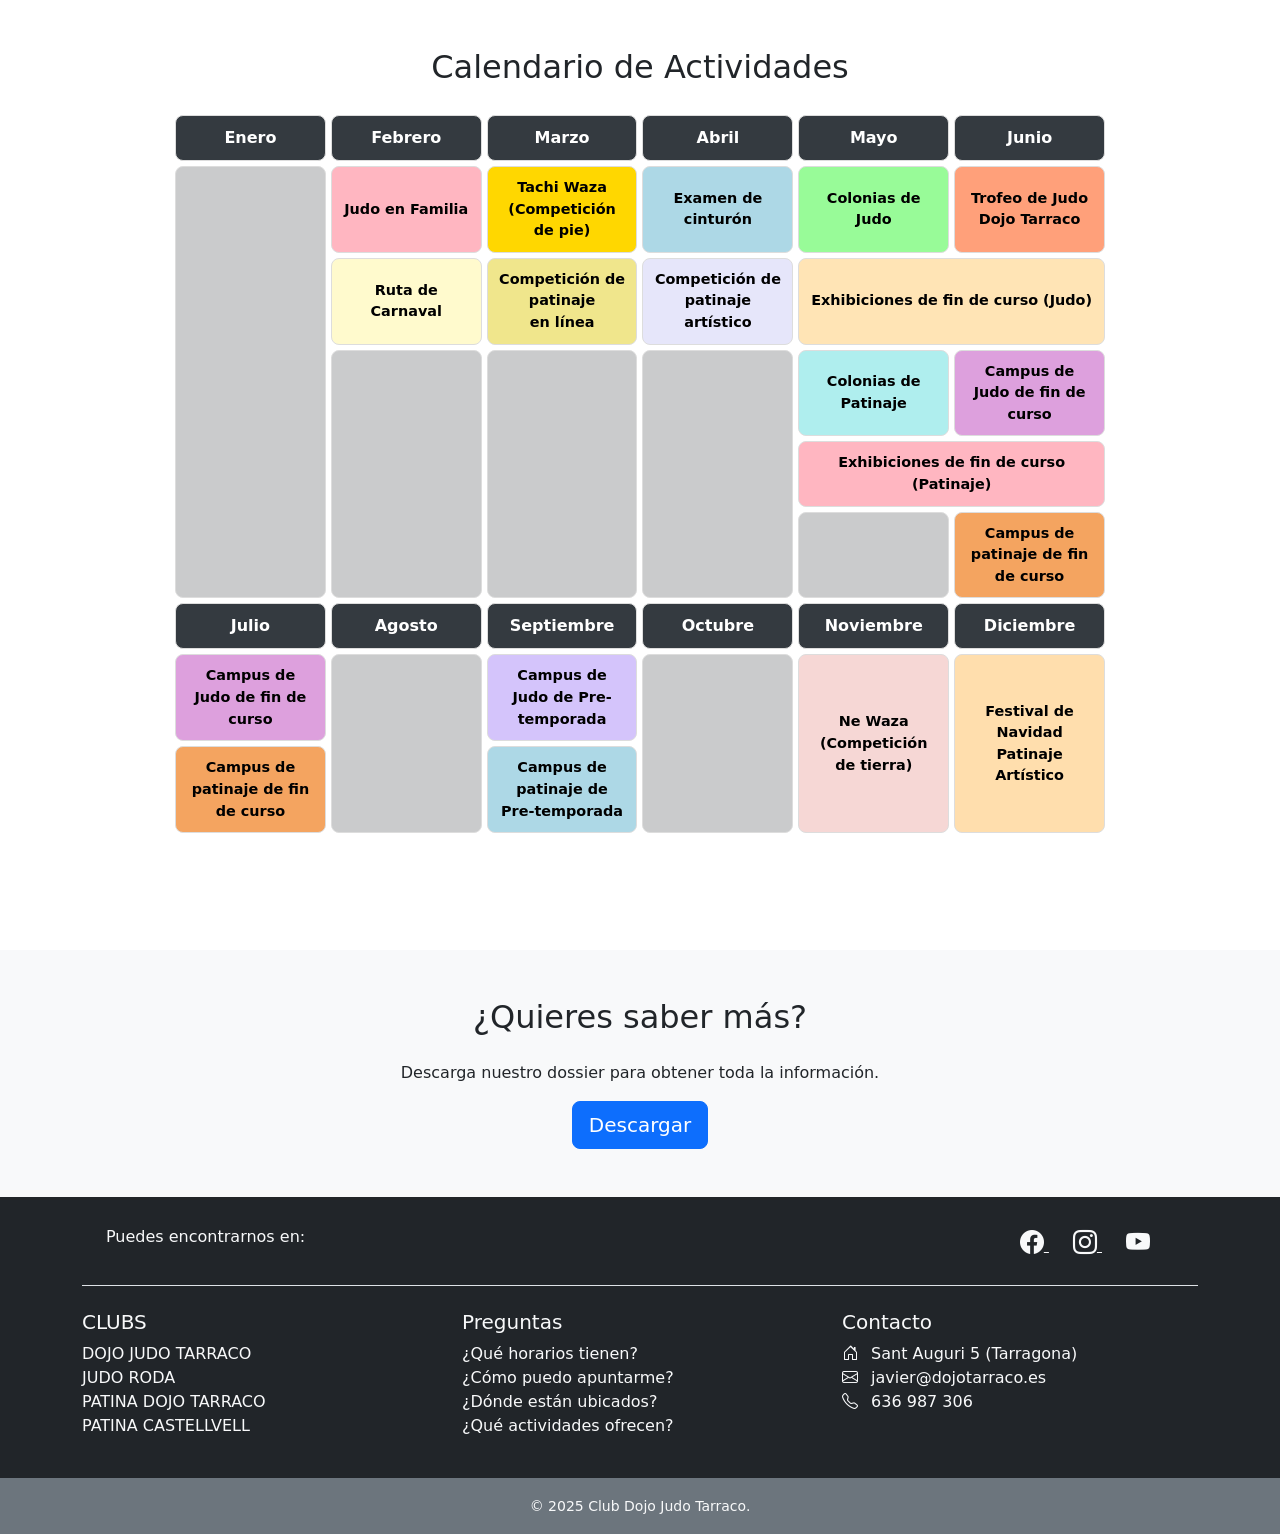
<file: pruebaExtraescolares.html>
<!DOCTYPE html>
<html lang="en">

<head>
    <meta charset="UTF-8">
    <meta name="viewport" content="width=device-width, initial-scale=1.0">
    <title>Clubs Dojo Tarraco</title>
    <link rel="icon" href="images/icons/logodojotarraco.png" type="image/x-icon" />
    <link href="https://cdn.jsdelivr.net/npm/bootstrap@5.3.0-alpha3/dist/css/bootstrap.min.css" rel="stylesheet">
    <link href="https://cdn.jsdelivr.net/npm/bootstrap-icons/font/bootstrap-icons.css" rel="stylesheet">
    <link rel="stylesheet" href="css/footer.css">
    <link rel="stylesheet" href="css/extraescolares.css">
</head>

<body>
    <!-- Navbar -->
    <nav class="navbar navbar-expand-lg navbar-light bg-light">
        <div class="container">
            <a class="navbar-brand d-flex align-items-center fw-bold" href="index.html">
                <img src="images/icons/logodojotarraco.png" height="30" alt="Club Dojo Judo Tarraco" loading="lazy"
                    class="me-2">
                <span>Clubs Dojo Tarraco</span>
            </a>
            <button class="navbar-toggler" type="button" data-bs-toggle="collapse" data-bs-target="#navbarNav"
                aria-controls="navbarNav" aria-expanded="false" aria-label="Toggle navigation">
                <span class="navbar-toggler-icon"></span>
            </button>

            <div class="collapse navbar-collapse" id="navbarNav">
                <ul class="navbar-nav ms-auto">
                    <li class="nav-item"><a class="nav-link" href="index.html">Inicio</a></li>
                    <li class="nav-item dropdown">
                        <a class="nav-link dropdown-toggle" data-bs-toggle="dropdown" href="#" role="button"
                            aria-expanded="false">Clubs</a>
                        <ul class="dropdown-menu">
                            <li><a class="dropdown-item" href="judo-dojo-tarraco.html">Judo Dojo Tarraco</a></li>
                            <li><a class="dropdown-item" href="judo-roda.html">Judo Roda</a></li>
                            <li><a class="dropdown-item" href="patina-dojo-tarraco.html">Patina Dojo Tarraco</a></li>
                            <li><a class="dropdown-item" href="patina-castellvell.html">Patina Castellvell</a></li>
                        </ul>
                    </li>
                    <li class="nav-item"><a class="nav-link" href="extraescolares.html">Extraescolares</a></li>
                </ul>
            </div>
        </div>
    </nav>


    <!-- Hero Section -->
    <header>
        <section class="bg-primary text-white text-center py-5">
            <div class="container">
                <h1 class="display-4">Actividades Extraescolares</h1>
                <p class="lead">Explora nuestro programa educativo y deportivo diseñado para niños y adultos.</p>
            </div>
        </section>
    </header>

    <main>

        <section class="py-5">
            <div class="container">
                <div class="row align-items-center">
                    <!-- Columna del texto -->
                    <div class="col-md-6">
                        <h2 class="fw-normal">Objetivo del proyecto.</h2>
                        <p class="lead">
                            Ofrecemos una amplia y equilibrada oferta de actividades que se fundamentan en los valores
                            del judo:
                            <strong data-bs-toggle="tooltip" data-bs-placement="top"
                                title="Fomenta el aprendizaje y el desarrollo personal">la EDUCACIÓN</strong>,
                            <strong data-bs-toggle="tooltip" data-bs-placement="top"
                                title="Impulsa a actuar con valentía y determinación">el CORAJE</strong>,
                            <strong data-bs-toggle="tooltip" data-bs-placement="top"
                                title="Promueve la honestidad y la transparencia">la SINCERIDAD</strong>,
                            <strong data-bs-toggle="tooltip" data-bs-placement="top"
                                title="Representa integridad y compromiso">el HONOR</strong>,
                            <strong data-bs-toggle="tooltip" data-bs-placement="top"
                                title="Permite controlar emociones y actuar con disciplina">el AUTOCONTROL</strong>,
                            <strong data-bs-toggle="tooltip" data-bs-placement="top"
                                title="Invita a la humildad y a reconocer los logros sin arrogancia">la
                                MODESTIA</strong>,
                            <strong data-bs-toggle="tooltip" data-bs-placement="top"
                                title="Fundamental para la convivencia y el trabajo en equipo">el RESPETO</strong> y
                            <strong data-bs-toggle="tooltip" data-bs-placement="top"
                                title="Fomenta la solidaridad y la camaradería">la AMISTAD</strong>.
                            <br>
                            <br>
                            Además, brindamos con horarios flexibles que permiten compaginar otras
                            acciones formativas o deportivas tanto dentro como fuera del centro escolar.
                            <br>
                            Nuestro compromiso se extiende a apoyar a alumnos con necesidades especiales, ofreciéndoles
                            actividades de refuerzo que facilitan el desarrollo de competencias de manera sencilla, así
                            como a proporcionar a los más pequeños propuestas adecuadas a su edad.
                            <br>
                            <br>
                            Fomentamos la participación en iniciativas organizadas por colegios, el ayuntamiento y otros
                            organismos, impulsando la práctica deportiva como vehículo para aprender valores y
                            consolidar hábitos de vida saludables, al mismo tiempo que promovemos la socialización a
                            través de la actividad física.
                            <br>
                            <br>
                            Aunque nuestra oferta actual de actividades deportivas es limitada, estamos abiertos a
                            ampliarla para responder a las demandas y aspiraciones de nuestra comunidad.
                        </p>
                    </div>
                    <!-- Columna de la imagen -->
                    <div class="col-md-6">
                        <img src="images/icons/club_dojotarraco.png" alt="Actividades Deportivas" class="img-fluid">
                    </div>
                </div>
            </div>
        </section>


        <!-- Categorías de Actividades -->
        <section class="py-5">
            <div class="container">
                <h2 class="text-center mb-4">Nuestras Actividades</h2>
                <div class="row">
                    <!-- Actividades Deportivas -->
                    <div class="col-md-4 mb-4">
                        <div class="card h-100 shadow">
                            <img src="images/judo.jpg" class="card-img-top rounded-top  img-card"
                                alt="Actividades Deportivas">
                            <div class="card-body">
                                <h5 class="card-title">Actividades Deportivas</h5>
                                <p class="card-text text-muted">
                                    Descubre nuestras actividades deportivas, incluyendo Judo, Patinaje y más.
                                </p>
                                <ul class="list-group list-group-flush">
                                    <li class="list-group-item d-flex align-items-center">
                                        Judo (Primaria)
                                    </li>
                                    <li class="list-group-item d-flex align-items-center">
                                        Patinaje de Iniciación
                                        (Primaria)
                                    </li>
                                    <li class="list-group-item d-flex align-items-center">
                                        Actividades Deportivas
                                    </li>
                                    <li class="list-group-item d-flex align-items-center">
                                        Patinaje Línea
                                        (Perfeccionamiento)
                                    </li>
                                    <li class="list-group-item d-flex align-items-center">
                                        Patinaje Artístico (Primaria)
                                    </li>
                                    <li class="list-group-item d-flex align-items-center">
                                        Patinaje Outdoor (Primaria)
                                    </li>
                                    <li class="list-group-item d-flex align-items-center">
                                        Pre-Sport 8
                                    </li>
                                    <li class="list-group-item d-flex align-items-center">
                                        Psico-Judo (P4 y P5)
                                    </li>
                                    <li class="list-group-item d-flex align-items-center">
                                        Patinaje Infantil (P4 y P5)
                                    </li>
                                    <li class="list-group-item d-flex align-items-center">
                                        Bailes
                                    </li>
                                </ul>
                            </div>
                        </div>
                    </div>

                    <!-- Actividades No Deportivas -->
                    <div class="col-md-4 mb-4">
                        <div class="card h-100 shadow">
                            <div id="carouselExample" class="carousel slide">
                                <div class="carousel-inner rounded-top">
                                    <div class="carousel-item active">
                                        <img src="images/juegosmesa.jpg" class="d-block w-100  img-card" alt="...">
                                    </div>
                                    <div class="carousel-item">
                                        <img src="images/ejemplo1.jpg" class="d-block w-100  img-card" alt="...">
                                    </div>
                                    <div class="carousel-item">
                                        <img src="images/ejemplo2.jpg" class="d-block w-100  img-card" alt="...">
                                    </div>
                                </div>
                                <button class="carousel-control-prev" type="button" data-bs-target="#carouselExample"
                                    data-bs-slide="prev">
                                    <span class="carousel-control-prev-icon" aria-hidden="true"></span>
                                    <span class="visually-hidden">Previous</span>
                                </button>
                                <button class="carousel-control-next" type="button" data-bs-target="#carouselExample"
                                    data-bs-slide="next">
                                    <span class="carousel-control-next-icon" aria-hidden="true"></span>
                                    <span class="visually-hidden">Next</span>
                                </button>
                            </div>
                            <div class="card-body">
                                <h5 class="card-title">No Deportivas</h5>
                                <p class="card-text text-muted">Actividades recreativas y educativas como talleres y
                                    juegos de
                                    mesa.
                                </p>
                                <ul class="list-group list-group-flush">
                                    <li class="list-group-item">Psico-Desarrollo Motriz (P3 y P4)</li>
                                    <li class="list-group-item">Juegos de Mesa</li>
                                    <li class="list-group-item">Acogida</li>
                                    <li class="list-group-item">Talleres de Emociones (P4-2º Primaria)</li>
                                    <li class="list-group-item">Talleres de Deberes (Primaria)</li>
                                </ul>
                            </div>
                        </div>
                    </div>
                    <!-- Actividades para Adultos -->
                    <div class="col-md-4 mb-4">
                        <div class="card h-100 shadow">
                            <div id="carouselExampleCaptions" class="carousel slide">
                                <div class="carousel-indicators">
                                    <button type="button" data-bs-target="#carouselExampleCaptions" data-bs-slide-to="0"
                                        class="active" aria-current="true" aria-label="Slide 1"></button>
                                    <button type="button" data-bs-target="#carouselExampleCaptions" data-bs-slide-to="1"
                                        aria-label="Slide 2"></button>
                                    <button type="button" data-bs-target="#carouselExampleCaptions" data-bs-slide-to="2"
                                        aria-label="Slide 3"></button>
                                </div>
                                <div class="carousel-inner rounded-top">
                                    <div class="carousel-item active">
                                        <img src="images/ejemplo1.jpg" class="d-block w-100  img-card" alt="...">
                                        <div class="carousel-caption d-none d-md-block">
                                            <h5>First slide label</h5>
                                            <p>Some representative placeholder content for the first slide.</p>
                                        </div>
                                    </div>
                                    <div class="carousel-item">
                                        <img src="images/ejemplo2.jpg" class="d-block w-100  img-card" alt="...">
                                        <div class="carousel-caption d-none d-md-block">
                                            <h5>Second slide label</h5>
                                            <p>Some representative placeholder content for the second slide.</p>
                                        </div>
                                    </div>
                                    <div class="carousel-item">
                                        <img src="images/ejemplo3.jpg" class="d-block w-100  img-card" alt="...">
                                        <div class="carousel-caption d-none d-md-block">
                                            <h5>Third slide label</h5>
                                            <p>Some representative placeholder content for the third slide.</p>
                                        </div>
                                    </div>
                                </div>
                                <button class="carousel-control-prev" type="button"
                                    data-bs-target="#carouselExampleCaptions" data-bs-slide="prev">
                                    <span class="carousel-control-prev-icon" aria-hidden="true"></span>
                                    <span class="visually-hidden">Previous</span>
                                </button>
                                <button class="carousel-control-next" type="button"
                                    data-bs-target="#carouselExampleCaptions" data-bs-slide="next">
                                    <span class="carousel-control-next-icon" aria-hidden="true"></span>
                                    <span class="visually-hidden">Next</span>
                                </button>
                            </div>
                            <div class="card-body">
                                <h5 class="card-title">Para Adultos</h5>
                                <p class="card-text text-muted">Actividades diseñadas para el bienestar y el desarrollo
                                    físico
                                    de
                                    los
                                    adultos.</p>
                                <ul class="list-group list-group-flush">
                                    <li class="list-group-item">Defensa Personal</li>
                                    <li class="list-group-item">Pilates y Corrección Postural</li>
                                    <li class="list-group-item">Patinaje</li>
                                    <li class="list-group-item">Sesiones Dirigidas</li>
                                </ul>
                            </div>
                        </div>
                    </div>
                </div>

                <!-- Actividades Complementarias y Puntuales -->
                <div class="row justify-content-center">
                    <!-- Actividades Complementarias -->
                    <div class="col-md-4 mb-4">
                        <div class="card h-100 shadow">
                            <div id="carusselEjemplo2" class="carousel slide">
                                <div class="carousel-indicators">
                                    <button type="button" data-bs-target="#carusselEjemplo2" data-bs-slide-to="0"
                                        class="active" aria-current="true" aria-label="Slide 1"></button>
                                    <button type="button" data-bs-target="#carusselEjemplo2" data-bs-slide-to="1"
                                        aria-label="Slide 2"></button>
                                    <button type="button" data-bs-target="#carusselEjemplo2" data-bs-slide-to="2"
                                        aria-label="Slide 3"></button>
                                </div>
                                <div class="carousel-inner rounded-top">
                                    <div class="carousel-item active">
                                        <img src="images/ejemplo1.jpg" class="d-block w-100  img-card" alt="...">
                                    </div>
                                    <div class="carousel-item">
                                        <img src="images/ejemplo2.jpg" class="d-block w-100  img-card" alt="...">
                                    </div>
                                    <div class="carousel-item">
                                        <img src="images/ejemplo3.jpg" class="d-block w-100  img-card" alt="...">
                                    </div>
                                </div>
                                <button class="carousel-control-prev" type="button" data-bs-target="#carusselEjemplo2"
                                    data-bs-slide="prev">
                                    <span class="carousel-control-prev-icon" aria-hidden="true"></span>
                                    <span class="visually-hidden">Previous</span>
                                </button>
                                <button class="carousel-control-next" type="button" data-bs-target="#carusselEjemplo2"
                                    data-bs-slide="next">
                                    <span class="carousel-control-next-icon" aria-hidden="true"></span>
                                    <span class="visually-hidden">Next</span>
                                </button>
                            </div>
                            <div class="card-body">
                                <h5 class="card-title">Complementarias</h5>
                                <p class="card-text text-muted">Diseñadas para fomentar la cohesión y el trabajo en
                                    equipo.</p>
                                <ul class="list-group list-group-flush">
                                    <li class="list-group-item">Colonias</li>
                                    <li class="list-group-item">Campus Depotivos</li>
                                    <li class="list-group-item">Jornada Intensiva</li>
                                </ul>
                            </div>
                        </div>
                    </div>

                    <!-- Puntuales -->
                    <div class="col-md-4 mb-4">
                        <div class="card h-100 shadow">
                            <div id="carouselEjemplo3" class="carousel slide">
                                <div class="carousel-inner rounded-top">
                                    <div class="carousel-item active">
                                        <img src="images/ejemplo1.jpg" class="d-block w-100  img-card" alt="...">
                                    </div>
                                    <div class="carousel-item">
                                        <img src="images/ejemplo2.jpg" class="d-block w-100  img-card" alt="...">
                                    </div>
                                    <div class="carousel-item">
                                        <img src="images/ejemplo3.jpg" class="d-block w-100  img-card" alt="...">
                                    </div>
                                </div>
                                <button class="carousel-control-prev" type="button" data-bs-target="#carouselEjemplo3"
                                    data-bs-slide="prev">
                                    <span class="carousel-control-prev-icon" aria-hidden="true"></span>
                                    <span class="visually-hidden">Previous</span>
                                </button>
                                <button class="carousel-control-next" type="button" data-bs-target="#carouselEjemplo3"
                                    data-bs-slide="next">
                                    <span class="carousel-control-next-icon" aria-hidden="true"></span>
                                    <span class="visually-hidden">Next</span>
                                </button>
                            </div>
                            <div class="card-body">
                                <h5 class="card-title">Puntuales</h5>
                                <p class="card-text text-muted">Eventos organizados de manera puntual.</p>
                                <ul class="list-group list-group-flush">
                                    <li class="list-group-item">Gymcanas Temáticas</li>
                                    <li class="list-group-item">Organización de Competiciones</li>
                                    <li class="list-group-item">Organización de Encuentros</li>
                                    <li class="list-group-item">Cursos y Seminarios Monográficos</li>
                                    <li class="list-group-item">Jornadas Multideportivas en familia</li>
                                    <li class="list-group-item">Actividades por los días de libre elección</li>
                                </ul>
                            </div>
                        </div>
                    </div>
                </div>
            </div>
        </section>

        <section class="py-5">
            <div class="container">
                <section class="row py-5">
                    <div class="container calendar-container">
                        <h2 class="text-center mb-4">Calendario de Actividades</h2>
                        <table class="table table-bordered text-center align-middle calendar-table">
                            <tr class="table-dark">
                                <th>Enero</th>
                                <th>Febrero</th>
                                <th>Marzo</th>
                                <th>Abril</th>
                                <th>Mayo</th>
                                <th>Junio</th>
                            </tr>
                            <tbody>
                                <tr>
                                    <td class="color-14" rowspan="5"></td>
                                    <td class="color-1" rowspan="1"><strong>Judo en Familia</strong></td>
                                    <td class="color-2" rowspan="1"><strong>Tachi Waza <br>(Competición de pie)</strong>
                                    </td>
                                    <td class="color-3"><strong>Examen de cinturón</strong></td>
                                    <td class="color-4"><strong>Colonias de Judo</strong></td>
                                    <td class="color-5"><strong>Trofeo de Judo Dojo Tarraco</strong></td>
                                </tr>
                                <tr>
                                    <td class="color-6"><strong>Ruta de Carnaval</strong></td>
                                    <td class="color-7"><strong>Competición de patinaje <br>en línea</strong></td>
                                    <td class="color-8"><strong>Competición de patinaje artístico</strong></td>
                                    <td class="color-9" colspan="2"><strong>Exhibiciones de fin de curso (Judo)</strong>
                                    </td>
                                </tr>
                                <tr>
                                    <td class="color-14" rowspan="3"></td>
                                    <td class="color-14" rowspan="3"></td>
                                    <td class="color-14" rowspan="3"></td>
                                    <td class="color-10"><strong>Colonias de Patinaje</strong></td>
                                    <td class="color-11 campusJudo"><strong>Campus de Judo de fin de curso</strong></td>
                                </tr>
                                <tr>
                                    <td class="color-1" colspan="2"><strong>Exhibiciones de fin de curso
                                            (Patinaje)</strong></td>
                                </tr>
                                <tr>
                                    <td class="color-14"></td>
                                    <td class="color-12 campusPatinaje"><strong>Campus de patinaje de fin de
                                            curso</strong></td>
                                </tr>
                                <tr class="table-dark">
                                    <th>Julio</th>
                                    <th>Agosto</th>
                                    <th>Septiembre</th>
                                    <th>Octubre</th>
                                    <th>Noviembre</th>
                                    <th>Diciembre</th>
                                </tr>
                                <tr>
                                    <td class="color-11 campusJudo"><strong>Campus de Judo de fin de curso</strong></td>
                                    <td class="color-14" rowspan="2"></td>
                                    <td class="color-15"><strong>Campus de Judo de Pre-temporada</strong></td>
                                    <td class="color-14" rowspan="2"></td>
                                    <td class="color-16" rowspan="2"><strong>Ne Waza <br>(Competición de
                                            tierra)</strong></td>
                                    <td class="color-17" rowspan="2"><strong>Festival de Navidad <br>Patinaje
                                            Artístico</strong></td>
                                </tr>
                                <tr>
                                    <td class="color-12 campusPatinaje"><strong>Campus de patinaje de fin de
                                            curso</strong></td>
                                    <td class="color-3"><strong>Campus de patinaje de Pre-temporada</strong></td>
                                </tr>
                            </tbody>
                        </table>
                    </div>
                </section>
            </div>
        </section>

        <!-- Call to Action -->
        <section class="bg-light py-5 text-center">
            <div class="container">
                <h2 class="mb-4">¿Quieres saber más?</h2>
                <p>Descarga nuestro dossier para obtener toda la información.
                </p>
                <button class="btn btn-primary btn-lg" id="btnDescargar">Descargar</button>
            </div>
        </section>
    </main>


    <!-- Footer -->
    <footer class="bg-dark text-light pt-1">
        <div class="container">

            <!-- Section: Social media -->
            <section class="d-flex justify-content-center justify-content-lg-between p-4 border-bottom">
                <!-- Left -->
                <div class="me-5 d-none d-lg-block">
                    <span>Puedes encontrarnos en:</span>
                </div>
                <!-- Left -->

                <!-- Right -->
                <div>
                    <a href="https://www.facebook.com/clubdojotarraco" class="me-4 text-reset">
                        <i class="bi bi-facebook" style="font-size: 1.5rem;"></i>
                    </a>
                    <a href="https://www.instagram.com/clubdojotarraco" class="me-4 text-reset">
                        <i class="bi bi-instagram" style="font-size: 1.5rem;"></i>
                    </a>
                    <a href="https://www.youtube.com/@dojotarraco" class="me-4 text-reset">
                        <i class="bi bi-youtube" style="font-size: 1.5rem;"></i>
                    </a>
                </div>
                <!-- Right -->
            </section>

            <!-- Parte inferior: Columnas -->
            <div class="row text-center text-md-start mt-4">
                <!-- Columna 1: CLUBS -->
                <div class="col-md-4 mb-4">
                    <h5>CLUBS</h5>
                    <ul class="list-unstyled">
                        <li><a href="judo-dojo-tarraco.html" class="text-light text-decoration-none">DOJO JUDO
                                TARRACO</a></li>
                        <li><a href="judo-roda.html" class="text-light text-decoration-none">JUDO RODA</a></li>
                        <li><a href="patina-dojo-tarraco.html" class="text-light text-decoration-none">PATINA DOJO
                                TARRACO</a></li>
                        <li><a href="patina-castellvell.html" class="text-light text-decoration-none">PATINA
                                CASTELLVELL</a></li>
                    </ul>
                </div>

                <!-- Columna 2: Preguntas -->
                <div class="col-md-4 mb-4">
                    <h5>Preguntas</h5>
                    <ul class="list-unstyled">
                        <li><a href="preguntas.html" class="text-light text-decoration-none">¿Qué horarios tienen?</a>
                        </li>
                        <li><a href="#" class="text-light text-decoration-none">¿Cómo puedo apuntarme?</a>
                        </li>
                        <li><a href="#" class="text-light text-decoration-none">¿Dónde están ubicados?</a></li>
                        <li><a href="#" class="text-light text-decoration-none">¿Qué actividades ofrecen?</a></li>
                    </ul>
                </div>

                <!-- Columna 3: Contacto -->
                <div class="col-md-4 mb-4">
                    <h5>Contacto</h5>
                    <ul class="list-unstyled">
                        <li>
                            <i class="bi bi-house-door me-2"></i>
                            Sant Auguri 5 (Tarragona)
                        </li>
                        <li>
                            <i class="bi bi-envelope me-2"></i>
                            javier@dojotarraco.es
                        </li>
                        <li>
                            <i class="bi bi-telephone me-2"></i>
                            636 987 306
                        </li>
                    </ul>
                </div>
            </div>
        </div>
        <div class="text-center py-3 bg-secondary">
            <small>&copy; 2025 Club Dojo Judo Tarraco.</small>
        </div>
    </footer>

    <script src="https://cdn.jsdelivr.net/npm/bootstrap@5.3.0-alpha3/dist/js/bootstrap.bundle.min.js"></script>
    <script type="text/javascript" src="js/extraescolares.js"></script>
</body>

</html>
</file>
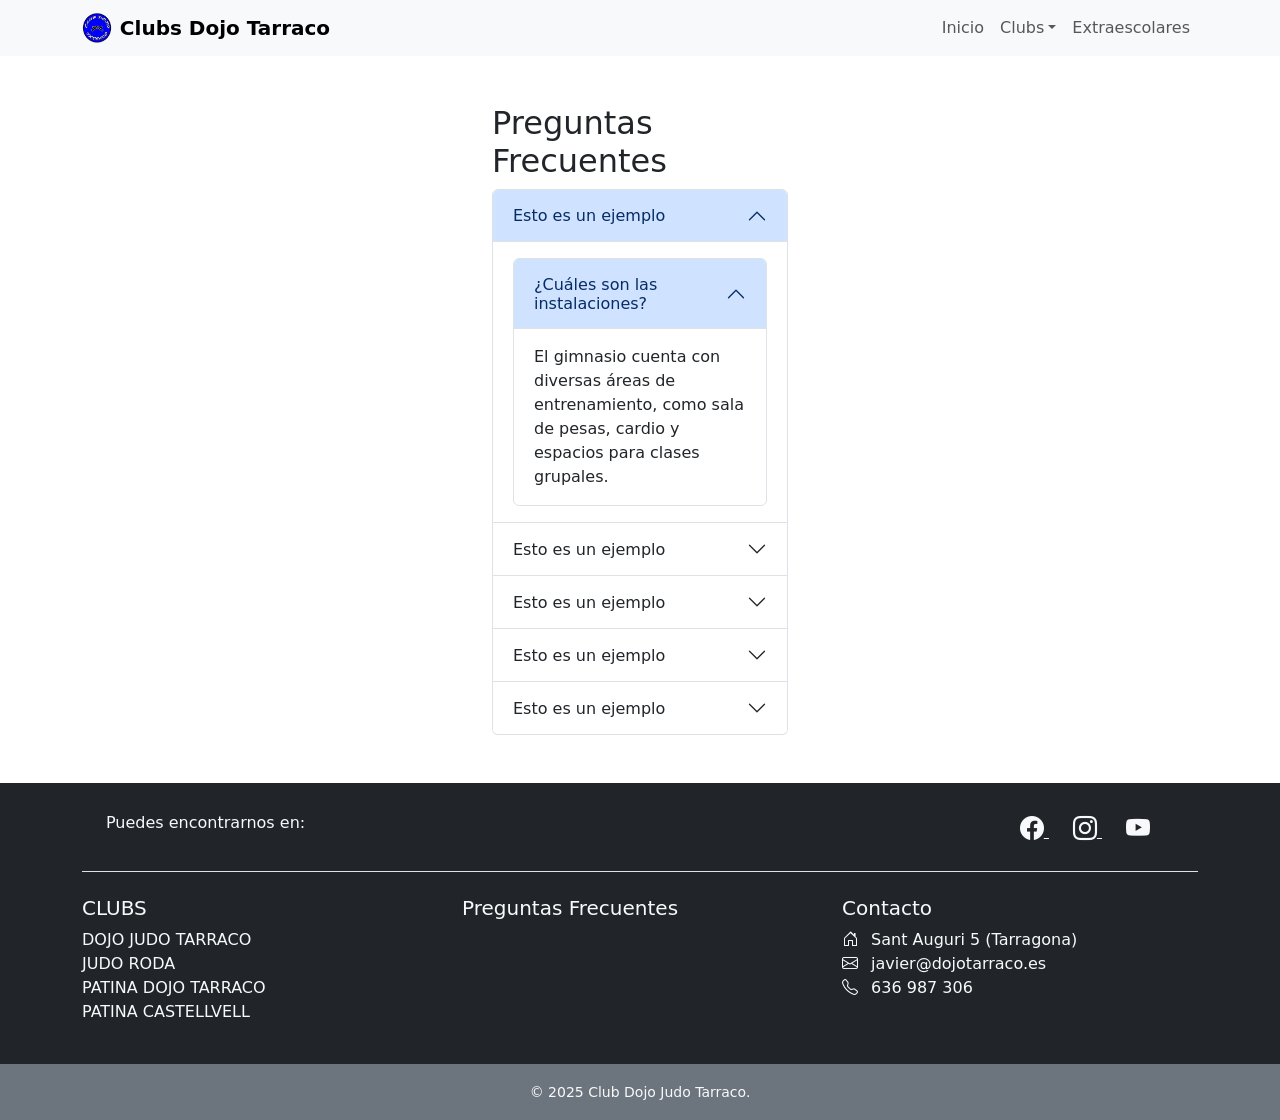
<file: pruebas.html>
<!DOCTYPE html>
<html lang="en">

<head>
    <meta charset="UTF-8">
    <meta name="viewport" content="width=device-width, initial-scale=1.0">
    <title>Clubs Dojo Tarraco</title>
    <link rel="icon" href="images/icons/logodojotarraco.png" type="image/x-icon" />
    <link href="https://cdn.jsdelivr.net/npm/bootstrap@5.3.0-alpha3/dist/css/bootstrap.min.css" rel="stylesheet">
    <link href="https://cdn.jsdelivr.net/npm/bootstrap-icons/font/bootstrap-icons.css" rel="stylesheet">
    <link rel="stylesheet" href="css/footer.css">
</head>

<body>
    <!-- Navbar -->
    <nav class="navbar navbar-expand-lg navbar-light bg-light">
        <div class="container">
            <a class="navbar-brand d-flex align-items-center fw-bold" href="index.html">
                <img src="images/icons/logodojotarraco.png" height="30" alt="Club Dojo Judo Tarraco" loading="lazy"
                    class="me-2">
                <span>Clubs Dojo Tarraco</span>
            </a>
            <button class="navbar-toggler" type="button" data-bs-toggle="collapse" data-bs-target="#navbarNav"
                aria-controls="navbarNav" aria-expanded="false" aria-label="Toggle navigation">
                <span class="navbar-toggler-icon"></span>
            </button>

            <div class="collapse navbar-collapse" id="navbarNav">
                <ul class="navbar-nav ms-auto">
                    <li class="nav-item"><a class="nav-link" href="index.html">Inicio</a></li>
                    <li class="nav-item dropdown">
                        <a class="nav-link dropdown-toggle" data-bs-toggle="dropdown" href="#" role="button"
                            aria-expanded="false">Clubs</a>
                        <ul class="dropdown-menu">
                            <li><a class="dropdown-item" href="judo-dojo-tarraco.html">Judo Dojo Tarraco</a></li>
                            <li><a class="dropdown-item" href="judo-roda.html">Judo Roda</a></li>
                            <li><a class="dropdown-item" href="patina-dojo-tarraco.html">Patina Dojo Tarraco</a></li>
                            <li><a class="dropdown-item" href="patina-castellvell.html">Patina Castellvell</a></li>
                        </ul>
                    </li>
                    <li class="nav-item"><a class="nav-link" href="extraescolares.html">Extraescolares</a></li>
                </ul>
            </div>
        </div>
    </nav>

    <div class="container mt-5 col-md-3 mb-5">

        <h2>Preguntas Frecuentes</h2>
        <div class="accordion" id="accordionExample">
            <!-- Primera Pregunta -->
            <div class="accordion-item">
                <h2 class="accordion-header" id="headingOne">
                    <button class="accordion-button" type="button" data-bs-toggle="collapse"
                        data-bs-target="#collapseOne" aria-expanded="true" aria-controls="collapseOne">
                        Esto es un ejemplo
                    </button>
                </h2>
                <div id="collapseOne" class="accordion-collapse collapse show" aria-labelledby="headingOne"
                    data-bs-parent="#accordionExample">
                    <div class="accordion-body">
                        <div class="accordion" id="subAccordion1">
                            <div class="accordion-item">
                                <h2 class="accordion-header" id="subHeadingOne">
                                    <button class="accordion-button" type="button" data-bs-toggle="collapse"
                                        data-bs-target="#subCollapseOne" aria-expanded="true"
                                        aria-controls="subCollapseOne">
                                        ¿Cuáles son las instalaciones?
                                    </button>
                                </h2>
                                <div id="subCollapseOne" class="accordion-collapse collapse show"
                                    aria-labelledby="subHeadingOne" data-bs-parent="#subAccordion1">
                                    <div class="accordion-body">
                                        El gimnasio cuenta con diversas áreas de entrenamiento, como sala de pesas,
                                        cardio y espacios para clases grupales.
                                    </div>
                                </div>
                            </div>
                            <!-- Puedes agregar más subpreguntas aquí -->
                        </div>
                    </div>
                </div>
            </div>

            <!-- Segunda Pregunta -->
            <div class="accordion-item">
                <h2 class="accordion-header" id="headingTwo">
                    <button class="accordion-button collapsed" type="button" data-bs-toggle="collapse"
                        data-bs-target="#collapseTwo" aria-expanded="false" aria-controls="collapseTwo">
                        Esto es un ejemplo
                    </button>
                </h2>
                <div id="collapseTwo" class="accordion-collapse collapse" aria-labelledby="headingTwo"
                    data-bs-parent="#accordionExample">
                    <div class="accordion-body">
                        El gimnasio está abierto de lunes a viernes de 6:00 AM a 9:00 PM, y los sábados de 8:00 AM a
                        2:00 PM.
                    </div>
                </div>
            </div>

            <!-- Tercera Pregunta -->
            <div class="accordion-item">
                <h2 class="accordion-header" id="headingThree">
                    <button class="accordion-button collapsed" type="button" data-bs-toggle="collapse"
                        data-bs-target="#collapseThree" aria-expanded="false" aria-controls="collapseThree">
                        Esto es un ejemplo
                    </button>
                </h2>
                <div id="collapseThree" class="accordion-collapse collapse" aria-labelledby="headingThree"
                    data-bs-parent="#accordionExample">
                    <div class="accordion-body">
                        Puedes inscribirte en línea a través de nuestra página web o en la recepción del gimnasio
                        durante nuestro horario de atención.
                    </div>
                </div>
            </div>

            <!-- Tercera Cuarta -->
            <div class="accordion-item">
                <h2 class="accordion-header" id="headingFour">
                    <button class="accordion-button collapsed" type="button" data-bs-toggle="collapse"
                        data-bs-target="#collapseFour" aria-expanded="false" aria-controls="collapseFour">
                        Esto es un ejemplo
                    </button>
                </h2>
                <div id="collapseFour" class="accordion-collapse collapse" aria-labelledby="headingFour"
                    data-bs-parent="#accordionExample">
                    <div class="accordion-body">
                        Puedes inscribirte en línea a través de nuestra página web o en la recepción del gimnasio
                        durante nuestro horario de atención.
                    </div>
                </div>
            </div>

            <!-- Tercera Quinta -->
            <div class="accordion-item">
                <h2 class="accordion-header" id="headingFive">
                    <button class="accordion-button collapsed" type="button" data-bs-toggle="collapse"
                        data-bs-target="#collapseFive" aria-expanded="false" aria-controls="collapseFive">
                        Esto es un ejemplo
                    </button>
                </h2>
                <div id="collapseFive" class="accordion-collapse collapse" aria-labelledby="headingFive"
                    data-bs-parent="#accordionExample">
                    <div class="accordion-body">
                        Puedes inscribirte en línea a través de nuestra página web o en la recepción del gimnasio
                        durante nuestro horario de atención.
                    </div>
                </div>
            </div>
        </div>

    </div>

    <!-- Footer -->
    <footer class="bg-dark text-light pt-1">
        <div class="container">

            <!-- Section: Social media -->
            <section class="d-flex justify-content-center justify-content-lg-between p-4 border-bottom">
                <!-- Left -->
                <div class="me-5 d-none d-lg-block">
                    <span>Puedes encontrarnos en:</span>
                </div>
                <!-- Left -->

                <!-- Right -->
                <div>
                    <a href="https://www.facebook.com/clubdojotarraco" class="me-4 text-reset">
                        <i class="bi bi-facebook" style="font-size: 1.5rem;"></i>
                    </a>
                    <a href="https://www.instagram.com/clubdojotarraco" class="me-4 text-reset">
                        <i class="bi bi-instagram" style="font-size: 1.5rem;"></i>
                    </a>
                    <a href="https://www.youtube.com/@dojotarraco" class="me-4 text-reset">
                        <i class="bi bi-youtube" style="font-size: 1.5rem;"></i>
                    </a>
                </div>
                <!-- Right -->
            </section>

            <!-- Parte inferior: Columnas -->
            <div class="row text-center text-md-start mt-4">
                <!-- Columna 1: CLUBS -->
                <div class="col-md-4 mb-4">
                    <h5>CLUBS</h5>
                    <ul class="list-unstyled">
                        <li><a href="judo-dojo-tarraco.html" class="text-light text-decoration-none">DOJO JUDO
                                TARRACO</a></li>
                        <li><a href="judo-roda.html" class="text-light text-decoration-none">JUDO RODA</a></li>
                        <li><a href="patina-dojo-tarraco.html" class="text-light text-decoration-none">PATINA DOJO
                                TARRACO</a></li>
                        <li><a href="patina-castellvell.html" class="text-light text-decoration-none">PATINA
                                CASTELLVELL</a></li>
                    </ul>
                </div>

                <!-- Columna 2: Preguntas -->
                <div class="col-md-4 mb-4">
                    <h5>Preguntas Frecuentes</h5>
                    <!-- <ul class="list-unstyled">
                        <li><a href="preguntas.html" class="text-light text-decoration-none">¿Qué horarios tienen?</a>
                        </li>
                        <li><a href="pruebas.html" class="text-light text-decoration-none">¿Cómo puedo apuntarme?</a>
                        </li>
                        <li><a href="#" class="text-light text-decoration-none">¿Dónde están ubicados?</a></li>
                        <li><a href="#" class="text-light text-decoration-none">¿Qué actividades ofrecen?</a></li>
                    </ul> -->
                </div>

                <!-- Columna 3: Contacto -->
                <div class="col-md-4 mb-4">
                    <h5>Contacto</h5>
                    <ul class="list-unstyled">
                        <li>
                            <i class="bi bi-house-door me-2"></i>
                            Sant Auguri 5 (Tarragona)
                        </li>
                        <li>
                            <i class="bi bi-envelope me-2"></i>
                            javier@dojotarraco.es
                        </li>
                        <li>
                            <i class="bi bi-telephone me-2"></i>
                            636 987 306
                        </li>
                    </ul>
                </div>
            </div>
        </div>
        <div class="text-center py-3 bg-secondary">
            <small>&copy; 2025 Club Dojo Judo Tarraco.</small>
        </div>
    </footer>

    <script src="https://cdn.jsdelivr.net/npm/bootstrap@5.3.0-alpha3/dist/js/bootstrap.bundle.min.js"></script>
</body>

</html>
</file>
<file: css/index.css>
/* General Styles for Cards */
.card {
    border: none;
    border-radius: 15px;
    transition: transform 0.4s, box-shadow 0.4s;
    background-color: #ffffff;
}

.card:hover {
    transform: scale(1.05);
    box-shadow: 0px 10px 20px rgba(0, 0, 0, 0.1);
}

.card-body {
    padding: 20px;
}

.card-title {
    font-size: 1.5rem;
    font-weight: bold;
    color: #343a40;
}
</file>
<file: css/footer.css>
html {
    height: 100%;
}

body {
    display: flex;
    flex-direction: column;
    min-height: 100%;
}

footer {
    width: 100%;
    margin-top: auto;
}
</file>
<file: css/dojo-roda.css>
.hero-tatami {
    background: url("../images/dojo-roda/tatami-dojo-roda.jpeg") no-repeat center center;
    background-size: cover;
    height: 600px;
    position: relative;
    color: #fff;
}

.hero-tatami .overlay {
    position: absolute;
    top: 0;
    left: 0;
    right: 0;
    bottom: 0;
    background: rgba(0, 0, 0, 0.5);
}

.hero-tatami .content {
    position: relative;
    z-index: 2;
}
</file>
<file: css/extraescolares.css>
.img-card {
    width:  100%;
    /* Ajusta el tamaño deseado */
    height: 250px;
    object-fit: cover;
    /* Esto asegura que la imagen se recorte en lugar de distorsionarse */
}

/* General Styles for Cards */
.card{
    border: none;
    border-radius: 15px;
    background-color: #f0eeee;
}

.list-group-item{
    background-color: #f0eeee;
}

.card-body {
    padding: 20px;
}

.card-title {
    font-size: 1.5rem;
    font-weight: bold;
    color: #343a40;
}

/* Activity Colors */
.activity-exhibiciones {
    background-color: #ffd6e7;
    /* Rosa claro para exhibiciones */
    color: #000;
}

.activity-colonias {
    background-color: #d6f5ff;
    /* Azul claro para colonias */
    color: #000;
}

.activity-campus {
    background-color: #d9ffd6;
    /* Verde claro para campus */
    color: #000;
}

/* Text Formatting */
.card-body ul {
    padding: 0;
    margin: 0;
    list-style-type: none;
}

.card-body ul li {
    margin-bottom: 10px;
    font-size: 1rem;
}

.calendar-container {
    width: 100%;
    overflow-x: scroll;
    padding-left: 100px;
    /* Añade márgenes laterales */
    padding-right: 100px;
    /* Añade márgenes laterales */
    /* Permite desplazamiento horizontal */
}

.calendar-table {
    border-collapse: separate;
    border-spacing: 5px;
    /* Espaciado entre celdas */
    width: 100%;
    min-width: 600px;
    table-layout: fixed;
}
.calendar-table th {
    background-color: #343a40;
    color: #fff;
    padding: 10px;
    border-radius: 8px 8px 0 0;
}

.calendar-table td {
    font-size: 0.9rem;
}

.calendar-table td,
.calendar-table th {
    border: 1px solid #ddd;
    padding: 10px;
    text-align: center;
    vertical-align: middle;
    border-radius: 8px;
    /* Bordes redondeados */
    transition: transform 0.4s, box-shadow 0.4s;
    /* Efectos suaves */

}

/* Efecto hover genérico para todas las celdas, excepto color-14 */
.calendar-table td:not(.color-14):hover {
    transform: scale(1.5);
    /* Aumenta ligeramente el tamaño */
    box-shadow: 0 4px 10px rgba(0, 0, 0, 0.15);
    /* Sombra */
    cursor: pointer;
}

.hover-effect {
    transition: transform 0.4s, box-shadow 0.4s;
    transform: scale(1.5);
    /* Aumenta ligeramente el tamaño */
    box-shadow: 0 4px 10px rgba(0, 0, 0, 0.15);
}

/* Colores*/
.color-1 {
    background-color: #FFB6C1 !important;
}

.color-2 {
    background-color: #FFD700 !important;
}

.color-3 {
    background-color: #ADD8E6 !important;
}

.color-4 {
    background-color: #98FB98 !important;
}

.color-5 {
    background-color: #FFA07A !important;
}

.color-6 {
    background-color: #FFFACD !important;
}

.color-7 {
    background-color: #F0E68C !important;
}

.color-8 {
    background-color: #E6E6FA !important;
}

.color-9:hover,
.color-9 {
    background-color: #FFE4B5 !important;
}

.color-10 {
    background-color: #AFEEEE !important;
}

.color-11 {
    background-color: #DDA0DD !important;
}

.color-12 {
    background-color: #F4A460 !important;
}

.color-13 {
    background-color: #FFDEAD !important;
}

.color-14 {
    background-color: #cacbcc !important;
}

.color-15 {
    background-color: #D4C4FB !important;
}

.color-16 {
    background-color: #F6D7D5 !important;
}

.color-17 {
    background-color: #FFDEAD !important;
}


/* Responsive Design */
@media (max-width: 768px) {

    .card-title {
        font-size: 1.25rem;
    }

    .card-body ul li {
        font-size: 0.9rem;
    }

    .calendar-table td,
    .calendar-table th {
        font-size: 12px;
        padding: 5px;
    }
}
</file>
<file: css/patina-castellvell.css>
.about img {
    width: 60%;
    /* Ajusta el tamaño deseado */
    height: 60%;
}
</file>
